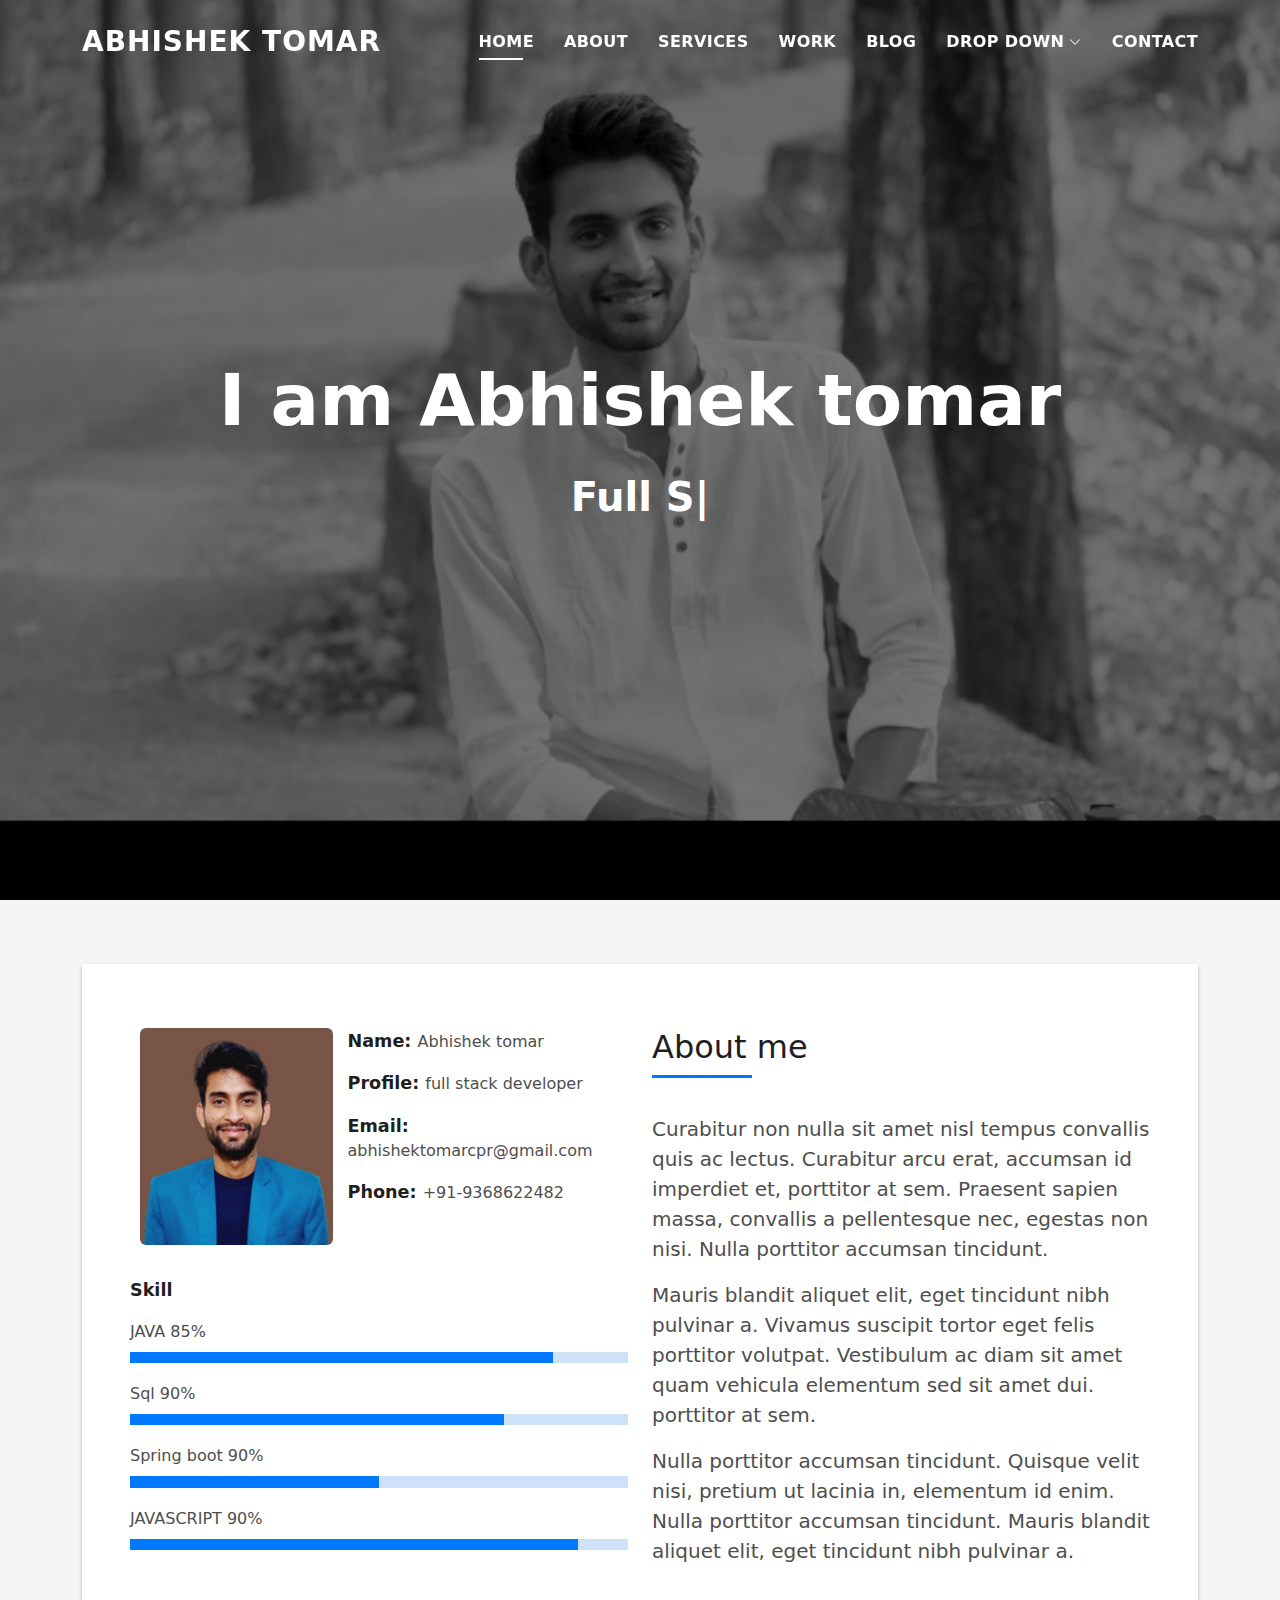
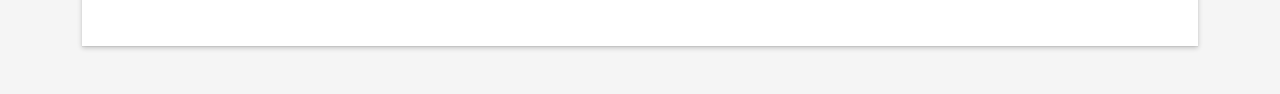
<file: Abhishek_Portfolio/index.html>
<!DOCTYPE html>
<html lang="en">
  <head>
    <meta charset="utf-8" />
    <meta content="width=device-width, initial-scale=1.0" name="viewport" />

    <title>Abhishek tomar</title>
    <meta content="" name="description" />
    <meta content="" name="keywords" />

    <!-- Favicons -->
    <link href="assets/img/favico.png" rel="icon" />
    <link href="assets/img/apple-touch-icon.png" rel="apple-touch-icon" />

    <!-- Vendor CSS Files -->
    <link
      href="assets/vendor/bootstrap/css/bootstrap.min.css"
      rel="stylesheet"
    />
    <link
      href="assets/vendor/bootstrap-icons/bootstrap-icons.css"
      rel="stylesheet"
    />
    <link
      href="assets/vendor/glightbox/css/glightbox.min.css"
      rel="stylesheet"
    />
    <link href="assets/vendor/swiper/swiper-bundle.min.css" rel="stylesheet" />

    <!-- Template Main CSS File -->
    <link href="assets/css/style.css" rel="stylesheet" />

    <!-- =======================================================
  * Template Name: DevFolio - v4.8.1
  * Template URL: https://bootstrapmade.com/devfolio-bootstrap-portfolio-html-template/
  * Author: BootstrapMade.com
  * License: https://bootstrapmade.com/license/
  ======================================================== -->
  </head>

  <body>
    <!-- ======= Header ======= -->
    <header id="header" class="fixed-top">
      <div class="container d-flex align-items-center justify-content-between">
        <h1 class="logo"><a href="index.html">ABHISHEK TOMAR</a></h1>
        <!-- Uncomment below if you prefer to use an image logo -->
        <!-- <a href="index.html" class="logo"><img src="assets/img/logo.png" alt="" class="img-fluid"></a>-->

        <nav id="navbar" class="navbar">
          <ul>
            <li><a class="nav-link scrollto active" href="#hero">Home</a></li>
            <li><a class="nav-link scrollto" href="#about">About</a></li>
            <li><a class="nav-link scrollto" href="#services">Services</a></li>
            <li><a class="nav-link scrollto" href="#work">Work</a></li>
            <li><a class="nav-link scrollto" href="#blog">Blog</a></li>
            <li class="dropdown">
              <a href="#"
                ><span>Drop Down</span> <i class="bi bi-chevron-down"></i
              ></a>
              <ul>
                <li><a href="#">Drop Down 1</a></li>
                <li class="dropdown">
                  <a href="#"
                    ><span>Deep Drop Down</span>
                    <i class="bi bi-chevron-right"></i
                  ></a>
                  <ul>
                    <li><a href="#">Deep Drop Down 1</a></li>
                    <li><a href="#">Deep Drop Down 2</a></li>
                    <li><a href="#">Deep Drop Down 3</a></li>
                    <li><a href="#">Deep Drop Down 4</a></li>
                    <li><a href="#">Deep Drop Down 5</a></li>
                  </ul>
                </li>
                <li><a href="#">Drop Down 2</a></li>
                <li><a href="#">Drop Down 3</a></li>
                <li><a href="#">Drop Down 4</a></li>
              </ul>
            </li>
            <li><a class="nav-link scrollto" href="#contact">Contact</a></li>
          </ul>
          <i class="bi bi-list mobile-nav-toggle"></i>
        </nav>
        <!-- .navbar -->
      </div>
    </header>
    <!-- End Header -->

    <!-- ======= Hero Section ======= -->
    <div
      id="hero"
      class="hero route bg-image"
      style="
        background-image: url(assets/img/hero-bg.jpg);
        background-color: black;
      "
    >
      <div class="overlay-itro"></div>
      <div class="hero-content display-table">
        <div class="table-cell">
          <div class="container">
            <!--<p class="display-6 color-d">Hello, world!</p>-->
            <h1 class="hero-title mb-4">I am Abhishek tomar</h1>
            <p class="hero-subtitle">
              <span
                class="typed"
                data-typed-items="Full Stack Developer,JAVA Developer, Frentend "
              ></span>
            </p>
            <!-- <p class="pt-3"><a class="btn btn-primary btn js-scroll px-4" href="#about" role="button">Learn More</a></p> -->
          </div>
        </div>
      </div>
    </div>
    <!-- End Hero Section -->

    <main id="main">
      <!-- ======= About Section ======= -->
      <section id="about" class="about-mf sect-pt4 route">
        <div class="container">
          <div class="row">
            <div class="col-sm-12">
              <div class="box-shadow-full">
                <div class="row">
                  <div class="col-md-6">
                    <div class="row">
                      <div class="col-sm-6 col-md-5">
                        <div class="about-img">
                          <img
                            src="assets/img/Abhishek.jpeg"
                            class="img-fluid rounded b-shadow-a"
                            alt=""
                          />
                        </div>
                      </div>
                      <div class="col-sm-6 col-md-7">
                        <div class="about-info">
                          <p>
                            <span class="title-s">Name: </span>
                            <span>Abhishek tomar</span>
                          </p>
                          <p>
                            <span class="title-s">Profile: </span>
                            <span>full stack developer</span>
                          </p>
                          <p>
                            <span class="title-s">Email: </span>
                            <span>abhishektomarcpr@gmail.com</span>
                          </p>
                          <p>
                            <span class="title-s">Phone: </span>
                            <span>+91-9368622482</span>
                          </p>
                        </div>
                      </div>
                    </div>
                    <div class="skill-mf">
                      <p class="title-s">Skill</p>
                      <span>JAVA</span> <span class="pull-right">85%</span>
                      <div class="progress">
                        <div
                          class="progress-bar"
                          role="progressbar"
                          style="width: 85%"
                          aria-valuenow="85"
                          aria-valuemin="0"
                          aria-valuemax="100"
                        ></div>
                      </div>
                      <span>Sql</span> <span class="pull-right">90%</span>
                      <div class="progress">
                        <div
                          class="progress-bar"
                          role="progressbar"
                          style="width: 75%"
                          aria-valuenow="75"
                          aria-valuemin="0"
                          aria-valuemax="100"
                        ></div>
                      </div>
                      <span>Spring boot</span>
                      <span class="pull-right">90%</span>
                      <div class="progress">
                        <div
                          class="progress-bar"
                          role="progressbar"
                          style="width: 50%"
                          aria-valuenow="50"
                          aria-valuemin="0"
                          aria-valuemax="100"
                        ></div>
                      </div>
                      <span>JAVASCRIPT</span>
                      <span class="pull-right">90%</span>
                      <div class="progress">
                        <div
                          class="progress-bar"
                          role="progressbar"
                          style="width: 90%"
                          aria-valuenow="90"
                          aria-valuemin="0"
                          aria-valuemax="100"
                        ></div>
                      </div>
                    </div>
                  </div>
                  <div class="col-md-6">
                    <div class="about-me pt-4 pt-md-0">
                      <div class="title-box-2">
                        <h5 class="title-left">About me</h5>
                      </div>
                      <p class="lead">
                        Curabitur non nulla sit amet nisl tempus convallis quis
                        ac lectus. Curabitur arcu erat, accumsan id imperdiet
                        et, porttitor at sem. Praesent sapien massa, convallis a
                        pellentesque nec, egestas non nisi. Nulla porttitor
                        accumsan tincidunt.
                      </p>
                      <p class="lead">
                        Mauris blandit aliquet elit, eget tincidunt nibh
                        pulvinar a. Vivamus suscipit tortor eget felis porttitor
                        volutpat. Vestibulum ac diam sit amet quam vehicula
                        elementum sed sit amet dui. porttitor at sem.
                      </p>
                      <p class="lead">
                        Nulla porttitor accumsan tincidunt. Quisque velit nisi,
                        pretium ut lacinia in, elementum id enim. Nulla
                        porttitor accumsan tincidunt. Mauris blandit aliquet
                        elit, eget tincidunt nibh pulvinar a.
                      </p>
                    </div>
                  </div>
                </div>
              </div>
            </div>
          </div>
        </div>
      </section>
      <!-- End About Section -->
      <!-- 
      ======= Services Section =======
      <section id="services" class="services-mf pt-5 route">
        <div class="container">
          <div class="row">
            <div class="col-sm-12">
              <div class="title-box text-center">
                <h3 class="title-a">Services</h3>
                <p class="subtitle-a">
                  Lorem ipsum, dolor sit amet consectetur adipisicing elit.
                </p>
                <div class="line-mf"></div>
              </div>
            </div>
          </div>
          <div class="row">
            <div class="col-md-4">
              <div class="service-box">
                <div class="service-ico">
                  <span class="ico-circle"
                    ><i class="bi bi-briefcase"></i
                  ></span>
                </div>
                <div class="service-content">
                  <h2 class="s-title">Web Design</h2>
                  <p class="s-description text-center">
                    Lorem ipsum dolor sit amet consectetur adipisicing elit.
                    Magni adipisci eaque autem fugiat! Quia, provident vitae!
                    Magni tempora perferendis eum non provident.
                  </p>
                </div>
              </div>
            </div>
            <div class="col-md-4">
              <div class="service-box">
                <div class="service-ico">
                  <span class="ico-circle"
                    ><i class="bi bi-card-checklist"></i
                  ></span>
                </div>
                <div class="service-content">
                  <h2 class="s-title">Web Development</h2>
                  <p class="s-description text-center">
                    Lorem ipsum dolor sit amet consectetur adipisicing elit.
                    Magni adipisci eaque autem fugiat! Quia, provident vitae!
                    Magni tempora perferendis eum non provident.
                  </p>
                </div>
              </div>
            </div>
            <div class="col-md-4">
              <div class="service-box">
                <div class="service-ico">
                  <span class="ico-circle"
                    ><i class="bi bi-bar-chart"></i
                  ></span>
                </div>
                <div class="service-content">
                  <h2 class="s-title">Photography</h2>
                  <p class="s-description text-center">
                    Lorem ipsum dolor sit amet consectetur adipisicing elit.
                    Magni adipisci eaque autem fugiat! Quia, provident vitae!
                    Magni tempora perferendis eum non provident.
                  </p>
                </div>
              </div>
            </div>
            <div class="col-md-4">
              <div class="service-box">
                <div class="service-ico">
                  <span class="ico-circle"
                    ><i class="bi bi-binoculars"></i
                  ></span>
                </div>
                <div class="service-content">
                  <h2 class="s-title">Responsive Design</h2>
                  <p class="s-description text-center">
                    Lorem ipsum dolor sit amet consectetur adipisicing elit.
                    Magni adipisci eaque autem fugiat! Quia, provident vitae!
                    Magni tempora perferendis eum non provident.
                  </p>
                </div>
              </div>
            </div>
            <div class="col-md-4">
              <div class="service-box">
                <div class="service-ico">
                  <span class="ico-circle"
                    ><i class="bi bi-brightness-high"></i
                  ></span>
                </div>
                <div class="service-content">
                  <h2 class="s-title">Graphic Design</h2>
                  <p class="s-description text-center">
                    Lorem ipsum dolor sit amet consectetur adipisicing elit.
                    Magni adipisci eaque autem fugiat! Quia, provident vitae!
                    Magni tempora perferendis eum non provident.
                  </p>
                </div>
              </div>
            </div>
            <div class="col-md-4">
              <div class="service-box">
                <div class="service-ico">
                  <span class="ico-circle"
                    ><i class="bi bi-calendar4-week"></i
                  ></span>
                </div>
                <div class="service-content">
                  <h2 class="s-title">Marketing Services</h2>
                  <p class="s-description text-center">
                    Lorem ipsum dolor sit amet consectetur adipisicing elit.
                    Magni adipisci eaque autem fugiat! Quia, provident vitae!
                    Magni tempora perferendis eum non provident.
                  </p>
                </div>
              </div>
            </div>
          </div>
        </div>
      </section>
      <!-- End Services Section -->

      <!-- ======= Counter Section ======= -->
      <!-- <div
        class="section-counter paralax-mf bg-image"
        style="background-image: url(assets/img/counters-bg.jpg)"
      >
        <div class="overlay-mf"></div>
        <div class="container position-relative">
          <div class="row">
            <div class="col-sm-3 col-lg-3">
              <div class="counter-box counter-box pt-4 pt-md-0">
                <div class="counter-ico">
                  <span class="ico-circle"><i class="bi bi-check"></i></span>
                </div>
                <div class="counter-num">
                  <p
                    data-purecounter-start="0"
                    data-purecounter-end="450"
                    data-purecounter-duration="1"
                    class="counter purecounter"
                  ></p>
                  <span class="counter-text">WORKS COMPLETED</span>
                </div>
              </div>
            </div>
            <div class="col-sm-3 col-lg-3">
              <div class="counter-box pt-4 pt-md-0">
                <div class="counter-ico">
                  <span class="ico-circle"
                    ><i class="bi bi-journal-richtext"></i
                  ></span>
                </div>
                <div class="counter-num">
                  <p
                    data-purecounter-start="0"
                    data-purecounter-end="25"
                    data-purecounter-duration="1"
                    class="counter purecounter"
                  ></p>
                  <span class="counter-text">YEARS OF EXPERIENCE</span>
                </div>
              </div>
            </div>
            <div class="col-sm-3 col-lg-3">
              <div class="counter-box pt-4 pt-md-0">
                <div class="counter-ico">
                  <span class="ico-circle"><i class="bi bi-people"></i></span>
                </div>
                <div class="counter-num">
                  <p
                    data-purecounter-start="0"
                    data-purecounter-end="550"
                    data-purecounter-duration="1"
                    class="counter purecounter"
                  ></p>
                  <span class="counter-text">TOTAL CLIENTS</span>
                </div>
              </div>
            </div>
            <div class="col-sm-3 col-lg-3">
              <div class="counter-box pt-4 pt-md-0">
                <div class="counter-ico">
                  <span class="ico-circle"><i class="bi bi-award"></i></span>
                </div>
                <div class="counter-num">
                  <p
                    data-purecounter-start="0"
                    data-purecounter-end="48"
                    data-purecounter-duration="1"
                    class="counter purecounter"
                  ></p>
                  <span class="counter-text">AWARD WON</span>
                </div>
              </div>
            </div>
          </div>
        </div>
      </div> -->
      <!-- End Counter Section -->

      <!-- ======= Portfolio Section ======= -->
      <!-- <section id="work" class="portfolio-mf sect-pt4 route">
        <div class="container">
          <div class="row">
            <div class="col-sm-12">
              <div class="title-box text-center">
                <h3 class="title-a">Portfolio</h3>
                <p class="subtitle-a">
                  Lorem ipsum, dolor sit amet consectetur adipisicing elit.
                </p>
                <div class="line-mf"></div>
              </div>
            </div>
          </div>
          <div class="row">
            <div class="col-md-4">
              <div class="work-box">
                <a
                  href="assets/img/work-1.jpg"
                  data-gallery="portfolioGallery"
                  class="portfolio-lightbox"
                >
                  <div class="work-img">
                    <img src="assets/img/work-1.jpg" alt="" class="img-fluid" />
                  </div>
                </a>
                <div class="work-content">
                  <div class="row">
                    <div class="col-sm-8">
                      <h2 class="w-title">Lorem impsum dolor</h2>
                      <div class="w-more">
                        <span class="w-ctegory">Web Design</span> /
                        <span class="w-date">18 Sep. 2018</span>
                      </div>
                    </div>
                    <div class="col-sm-4">
                      <div class="w-like">
                        <a href="portfolio-details.html">
                          <span class="bi bi-plus-circle"></span
                        ></a>
                      </div>
                    </div>
                  </div>
                </div>
              </div>
            </div>
            <div class="col-md-4">
              <div class="work-box">
                <a
                  href="assets/img/work-2.jpg"
                  data-gallery="portfolioGallery"
                  class="portfolio-lightbox"
                >
                  <div class="work-img">
                    <img src="assets/img/work-2.jpg" alt="" class="img-fluid" />
                  </div>
                </a>
                <div class="work-content">
                  <div class="row">
                    <div class="col-sm-8">
                      <h2 class="w-title">Loreda Cuno Nere</h2>
                      <div class="w-more">
                        <span class="w-ctegory">Web Design</span> /
                        <span class="w-date">18 Sep. 2018</span>
                      </div>
                    </div>
                    <div class="col-sm-4">
                      <div class="w-like">
                        <a href="portfolio-details.html">
                          <span class="bi bi-plus-circle"></span
                        ></a>
                      </div>
                    </div>
                  </div>
                </div>
              </div>
            </div>
            <div class="col-md-4">
              <div class="work-box">
                <a
                  href="assets/img/work-3.jpg"
                  data-gallery="portfolioGallery"
                  class="portfolio-lightbox"
                >
                  <div class="work-img">
                    <img src="assets/img/work-3.jpg" alt="" class="img-fluid" />
                  </div>
                </a>
                <div class="work-content">
                  <div class="row">
                    <div class="col-sm-8">
                      <h2 class="w-title">Mavrito Lana Dere</h2>
                      <div class="w-more">
                        <span class="w-ctegory">Web Design</span> /
                        <span class="w-date">18 Sep. 2018</span>
                      </div>
                    </div>
                    <div class="col-sm-4">
                      <div class="w-like">
                        <a href="portfolio-details.html">
                          <span class="bi bi-plus-circle"></span
                        ></a>
                      </div>
                    </div>
                  </div>
                </div>
              </div>
            </div>
            <div class="col-md-4">
              <div class="work-box">
                <a
                  href="assets/img/work-4.jpg"
                  data-gallery="portfolioGallery"
                  class="portfolio-lightbox"
                >
                  <div class="work-img">
                    <img src="assets/img/work-4.jpg" alt="" class="img-fluid" />
                  </div>
                </a>
                <div class="work-content">
                  <div class="row">
                    <div class="col-sm-8">
                      <h2 class="w-title">Bindo Laro Cado</h2>
                      <div class="w-more">
                        <span class="w-ctegory">Web Design</span> /
                        <span class="w-date">18 Sep. 2018</span>
                      </div>
                    </div>
                    <div class="col-sm-4">
                      <div class="w-like">
                        <a href="portfolio-details.html">
                          <span class="bi bi-plus-circle"></span
                        ></a>
                      </div>
                    </div>
                  </div>
                </div>
              </div>
            </div>
            <div class="col-md-4">
              <div class="work-box">
                <a
                  href="assets/img/work-5.jpg"
                  data-gallery="portfolioGallery"
                  class="portfolio-lightbox"
                >
                  <div class="work-img">
                    <img src="assets/img/work-5.jpg" alt="" class="img-fluid" />
                  </div>
                </a>
                <div class="work-content">
                  <div class="row">
                    <div class="col-sm-8">
                      <h2 class="w-title">Studio Lena Mado</h2>
                      <div class="w-more">
                        <span class="w-ctegory">Web Design</span> /
                        <span class="w-date">18 Sep. 2018</span>
                      </div>
                    </div>
                    <div class="col-sm-4">
                      <div class="w-like">
                        <a href="portfolio-details.html">
                          <span class="bi bi-plus-circle"></span
                        ></a>
                      </div>
                    </div>
                  </div>
                </div>
              </div>
            </div>
            <div class="col-md-4">
              <div class="work-box">
                <a
                  href="assets/img/work-6.jpg"
                  data-gallery="portfolioGallery"
                  class="portfolio-lightbox"
                >
                  <div class="work-img">
                    <img src="assets/img/work-6.jpg" alt="" class="img-fluid" />
                  </div>
                </a>
                <div class="work-content">
                  <div class="row">
                    <div class="col-sm-8">
                      <h2 class="w-title">Studio Big Bang</h2>
                      <div class="w-more">
                        <span class="w-ctegory">Web Design</span> /
                        <span class="w-date">18 Sep. 2017</span>
                      </div>
                    </div>
                    <div class="col-sm-4">
                      <div class="w-like">
                        <a href="portfolio-details.html">
                          <span class="bi bi-plus-circle"></span
                        ></a>
                      </div>
                    </div>
                  </div>
                </div>
              </div>
            </div>
          </div>
        </div>
      </section> -->
      <!-- End Portfolio Section -->

      <!-- ======= Testimonials Section ======= -->
      <!-- <div
        class="testimonials paralax-mf bg-image"
        style="background-image: url(assets/img/overlay-bg.jpg)"
      >
        <div class="overlay-mf"></div>
        <div class="container">
          <div class="row">
            <div class="col-md-12">
              <div
                class="testimonials-slider swiper"
                data-aos="fade-up"
                data-aos-delay="100"
              >
                <div class="swiper-wrapper">
                  <div class="swiper-slide">
                    <div class="testimonial-box">
                      <div class="author-test">
                        <img
                          src="assets/img/testimonial-2.jpg"
                          alt=""
                          class="rounded-circle b-shadow-a"
                        />
                        <span class="author">Xavi Alonso</span>
                      </div>
                      <div class="content-test">
                        <p class="description lead">
                          Curabitur arcu erat, accumsan id imperdiet et,
                          porttitor at sem. Lorem ipsum dolor sit amet,
                          consectetur adipiscing elit.
                        </p>
                      </div>
                    </div>
                  </div>
                  <!-- End testimonial item -->

      <!-- <div class="swiper-slide">
                    <div class="testimonial-box">
                      <div class="author-test">
                        <img
                          src="assets/img/testimonial-4.jpg"
                          alt=""
                          class="rounded-circle b-shadow-a"
                        />
                        <span class="author">Marta Socrate</span>
                      </div>
                      <div class="content-test">
                        <p class="description lead">
                          Curabitur arcu erat, accumsan id imperdiet et,
                          porttitor at sem. Lorem ipsum dolor sit amet,
                          consectetur adipiscing elit.
                        </p>
                      </div>
                    </div>
                  </div>  -->
      <!-- End testimonial item -->

      <!-- </div>
                <div class="swiper-pagination"></div>
              </div> -->

      <!-- <div id="testimonial-mf" class="owl-carousel owl-theme">
          
        </div> -->
      <!-- </div>
          </div>
        </div>
      </div> -->
      <!-- End Testimonials Section -->

      <!-- ======= Blog Section ======= -->
      <!-- <section id="blog" class="blog-mf sect-pt4 route">
        <div class="container">
          <div class="row">
            <div class="col-sm-12">
              <div class="title-box text-center">
                <h3 class="title-a">Blog</h3>
                <p class="subtitle-a">
                  Lorem ipsum, dolor sit amet consectetur adipisicing elit.
                </p>
                <div class="line-mf"></div>
              </div>
            </div>
          </div>
          <div class="row">
            <div class="col-md-4">
              <div class="card card-blog">
                <div class="card-img">
                  <a href="blog-single.html"
                    ><img src="assets/img/post-1.jpg" alt="" class="img-fluid"
                  /></a>
                </div>
                <div class="card-body">
                  <div class="card-category-box">
                    <div class="card-category">
                      <h6 class="category">Travel</h6>
                    </div>
                  </div>
                  <h3 class="card-title">
                    <a href="blog-single.html">See more ideas about Travel</a>
                  </h3>
                  <p class="card-description">
                    Proin eget tortor risus. Pellentesque in ipsum id orci porta
                    dapibus. Praesent sapien massa, convallis a pellentesque
                    nec, egestas non nisi.
                  </p>
                </div>
                <div class="card-footer">
                  <div class="post-author">
                    <a href="#">
                      <img
                        src="assets/img/testimonial-2.jpg"
                        alt=""
                        class="avatar rounded-circle"
                      />
                      <span class="author">Morgan Freeman</span>
                    </a>
                  </div>
                  <div class="post-date">
                    <span class="bi bi-clock"></span> 10 min
                  </div>
                </div>
              </div>
            </div>
            <div class="col-md-4">
              <div class="card card-blog">
                <div class="card-img">
                  <a href="blog-single.html"
                    ><img src="assets/img/post-2.jpg" alt="" class="img-fluid"
                  /></a>
                </div>
                <div class="card-body">
                  <div class="card-category-box">
                    <div class="card-category">
                      <h6 class="category">Web Design</h6>
                    </div>
                  </div>
                  <h3 class="card-title">
                    <a href="blog-single.html">See more ideas about Travel</a>
                  </h3>
                  <p class="card-description">
                    Proin eget tortor risus. Pellentesque in ipsum id orci porta
                    dapibus. Praesent sapien massa, convallis a pellentesque
                    nec, egestas non nisi.
                  </p>
                </div>
                <div class="card-footer">
                  <div class="post-author">
                    <a href="#">
                      <img
                        src="assets/img/testimonial-2.jpg"
                        alt=""
                        class="avatar rounded-circle"
                      />
                      <span class="author">Morgan Freeman</span>
                    </a>
                  </div>
                  <div class="post-date">
                    <span class="bi bi-clock"></span> 10 min
                  </div>
                </div>
              </div>
            </div>
            <div class="col-md-4">
              <div class="card card-blog">
                <div class="card-img">
                  <a href="blog-single.html"
                    ><img src="assets/img/post-3.jpg" alt="" class="img-fluid"
                  /></a>
                </div>
                <div class="card-body">
                  <div class="card-category-box">
                    <div class="card-category">
                      <h6 class="category">Web Design</h6>
                    </div>
                  </div>
                  <h3 class="card-title">
                    <a href="blog-single.html">See more ideas about Travel</a>
                  </h3>
                  <p class="card-description">
                    Proin eget tortor risus. Pellentesque in ipsum id orci porta
                    dapibus. Praesent sapien massa, convallis a pellentesque
                    nec, egestas non nisi.
                  </p>
                </div>
                <div class="card-footer">
                  <div class="post-author">
                    <a href="#">
                      <img
                        src="assets/img/testimonial-2.jpg"
                        alt=""
                        class="avatar rounded-circle"
                      />
                      <span class="author">Morgan Freeman</span>
                    </a>
                  </div>
                  <div class="post-date">
                    <span class="bi bi-clock"></span> 10 min
                  </div>
                </div>
              </div>
            </div>
          </div>
        </div>
      </section> -->
      <!-- End Blog Section -->

      <!-- ======= Contact Section ======= -->
      <!-- <section
        id="contact"
        class="paralax-mf footer-paralax bg-image sect-mt4 route"
        style="background-image: url(assets/img/overlay-bg.jpg)"
      >
        <div class="overlay-mf"></div>
        <div class="container">
          <div class="row">
            <div class="col-sm-12">
              <div class="contact-mf">
                <div id="contact" class="box-shadow-full">
                  <div class="row">
                    <div class="col-md-6">
                      <div class="title-box-2">
                        <h5 class="title-left">Send Message Us</h5>
                      </div>
                      <div>
                        <form
                          action="forms/contact.php"
                          method="post"
                          role="form"
                          class="php-email-form"
                        >
                          <div class="row">
                            <div class="col-md-12 mb-3">
                              <div class="form-group">
                                <input
                                  type="text"
                                  name="name"
                                  class="form-control"
                                  id="name"
                                  placeholder="Your Name"
                                  required
                                />
                              </div>
                            </div>
                            <div class="col-md-12 mb-3">
                              <div class="form-group">
                                <input
                                  type="email"
                                  class="form-control"
                                  name="email"
                                  id="email"
                                  placeholder="Your Email"
                                  required
                                />
                              </div>
                            </div>
                            <div class="col-md-12 mb-3">
                              <div class="form-group">
                                <input
                                  type="text"
                                  class="form-control"
                                  name="subject"
                                  id="subject"
                                  placeholder="Subject"
                                  required
                                />
                              </div>
                            </div>
                            <div class="col-md-12">
                              <div class="form-group">
                                <textarea
                                  class="form-control"
                                  name="message"
                                  rows="5"
                                  placeholder="Message"
                                  required
                                ></textarea>
                              </div>
                            </div>
                            <div class="col-md-12 text-center my-3">
                              <div class="loading">Loading</div>
                              <div class="error-message"></div>
                              <div class="sent-message">
                                Your message has been sent. Thank you!
                              </div>
                            </div>
                            <div class="col-md-12 text-center">
                              <button
                                type="submit"
                                class="button button-a button-big button-rouded"
                              >
                                Send Message
                              </button>
                            </div>
                          </div>
                        </form>
                      </div>
                    </div>
                    <div class="col-md-6">
                      <div class="title-box-2 pt-4 pt-md-0">
                        <h5 class="title-left">Get in Touch</h5>
                      </div>
                      <div class="more-info">
                        <p class="lead">
                          Lorem ipsum dolor sit amet consectetur adipisicing
                          elit. Facilis dolorum dolorem soluta quidem expedita
                          aperiam aliquid at. Totam magni ipsum suscipit amet?
                          Autem nemo esse laboriosam ratione nobis mollitia
                          inventore?
                        </p>
                        <ul class="list-ico">
                          <li>
                            <span class="bi bi-geo-alt"></span> 329 WASHINGTON
                            ST BOSTON, MA 02108
                          </li>
                          <li>
                            <span class="bi bi-phone"></span> (617) 557-0089
                          </li>
                          <li>
                            <span class="bi bi-envelope"></span>
                            contact@example.com
                          </li>
                        </ul>
                      </div>
                      <div class="socials">
                        <ul>
                          <li>
                            <a href=""
                              ><span class="ico-circle"
                                ><i class="bi bi-facebook"></i></span
                            ></a>
                          </li>
                          <li>
                            <a href=""
                              ><span class="ico-circle"
                                ><i class="bi bi-instagram"></i></span
                            ></a>
                          </li>
                          <li>
                            <a href=""
                              ><span class="ico-circle"
                                ><i class="bi bi-twitter"></i></span
                            ></a>
                          </li>
                          <li>
                            <a href=""
                              ><span class="ico-circle"
                                ><i class="bi bi-linkedin"></i></span
                            ></a>
                          </li>
                        </ul>
                      </div>
                    </div>
                  </div>
                </div>
              </div>
            </div>
          </div>
        </div>
      </section> -->
      <!-- End Contact Section -->
    </main>
    <!-- End #main -->

    <!-- ======= Footer ======= -->
    <!-- <footer>
      <div class="container">
        <div class="row">
          <div class="col-sm-12">
            <div class="copyright-box">
              <p class="copyright">
                &copy; Copyright <strong>DevFolio</strong>. All Rights Reserved
              </p>
              <div class="credits"> -->
    <!--
              All the links in the footer should remain intact.
              You can delete the links only if you purchased the pro version.
              Licensing information: https://bootstrapmade.com/license/
              Purchase the pro version with working PHP/AJAX contact form: https://bootstrapmade.com/buy/?theme=DevFolio
            -->
    <!-- Designed by
                <a href="https://bootstrapmade.com/">BootstrapMade</a>
              </div>
            </div>
          </div>
        </div>
      </div>
    </footer> -->
    <!-- End  Footer -->

    <!-- <div id="preloader"></div>
    <a
      href="#"
      class="back-to-top d-flex align-items-center justify-content-center"
      ><i class="bi bi-arrow-up-short"></i
    ></a> -->

    <!-- Vendor JS Files -->
    <script src="assets/vendor/purecounter/purecounter_vanilla.js"></script>
    <script src="assets/vendor/bootstrap/js/bootstrap.bundle.min.js"></script>
    <script src="assets/vendor/glightbox/js/glightbox.min.js"></script>
    <script src="assets/vendor/swiper/swiper-bundle.min.js"></script>
    <script src="assets/vendor/typed.js/typed.min.js"></script>
    <script src="assets/vendor/php-email-form/validate.js"></script>

    <!-- Template Main JS File -->
    <script src="assets/js/main.js"></script>
  </body>
</html>
</file>
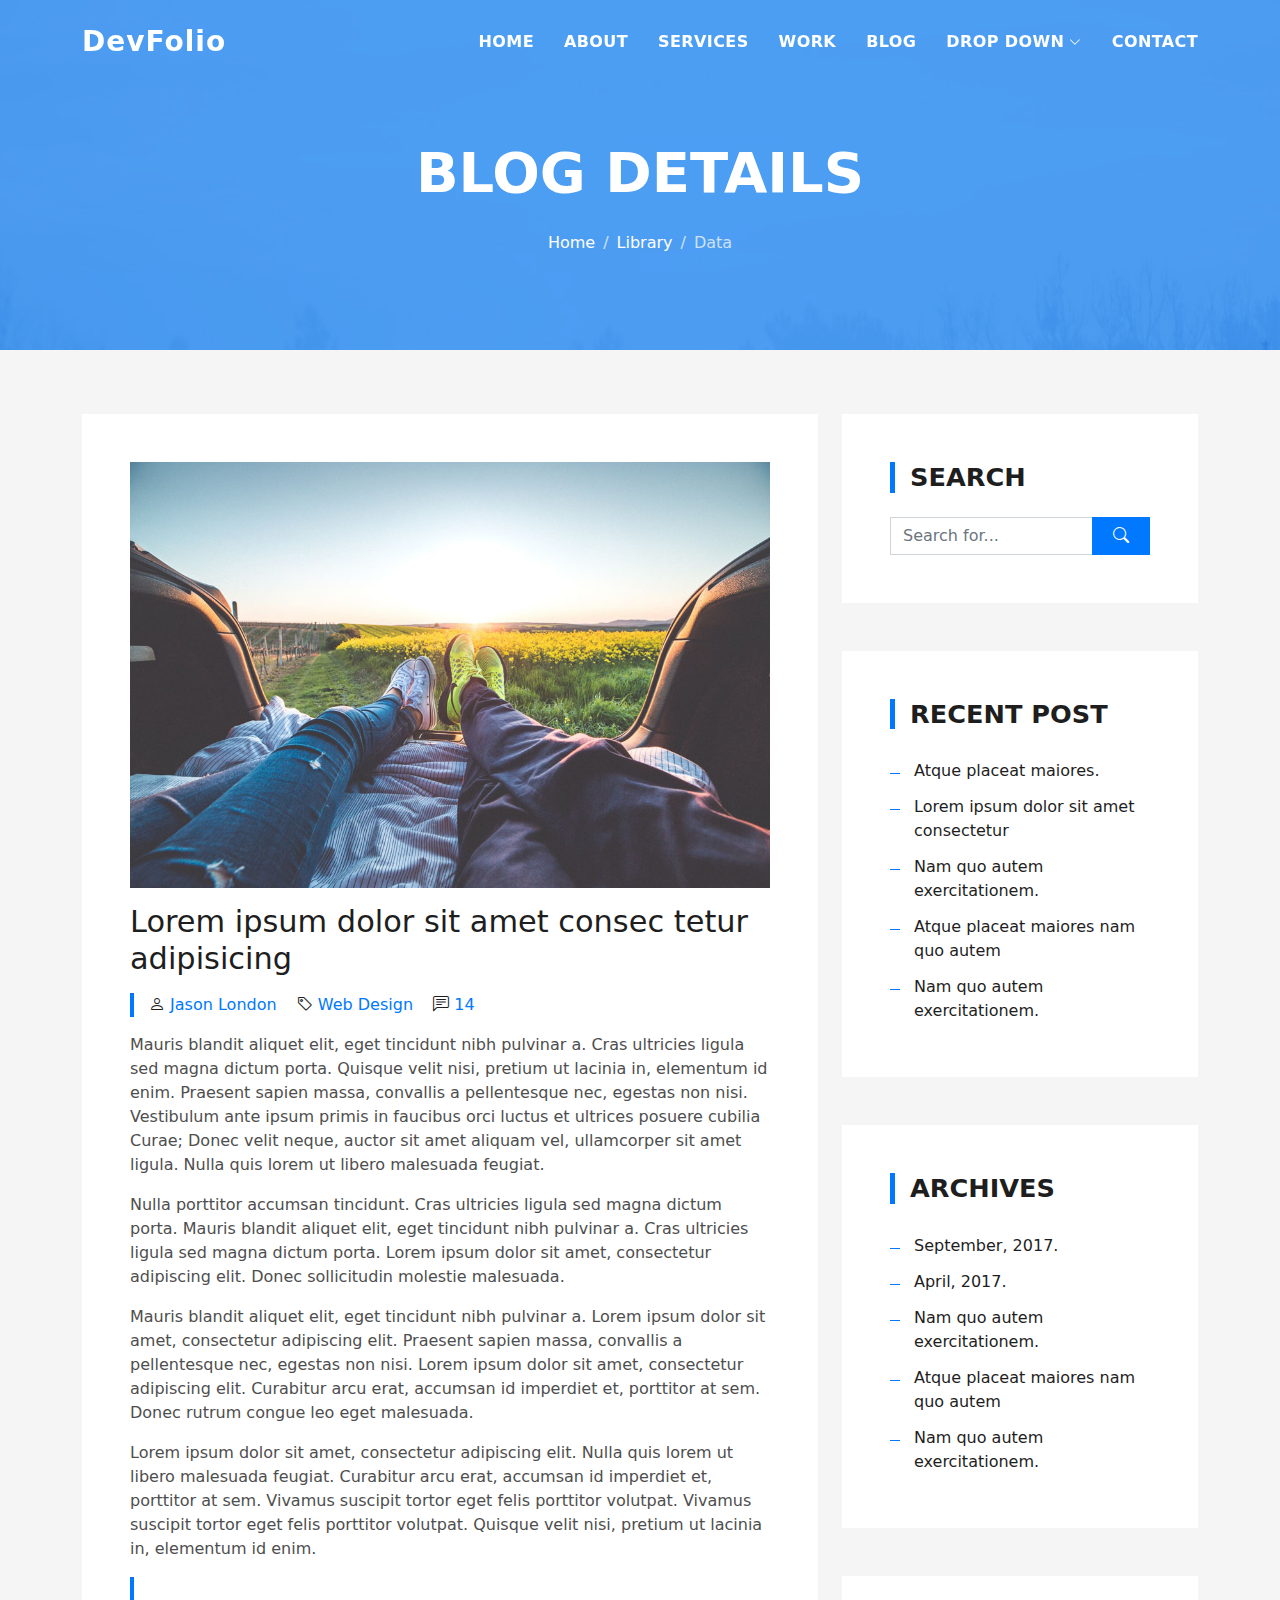
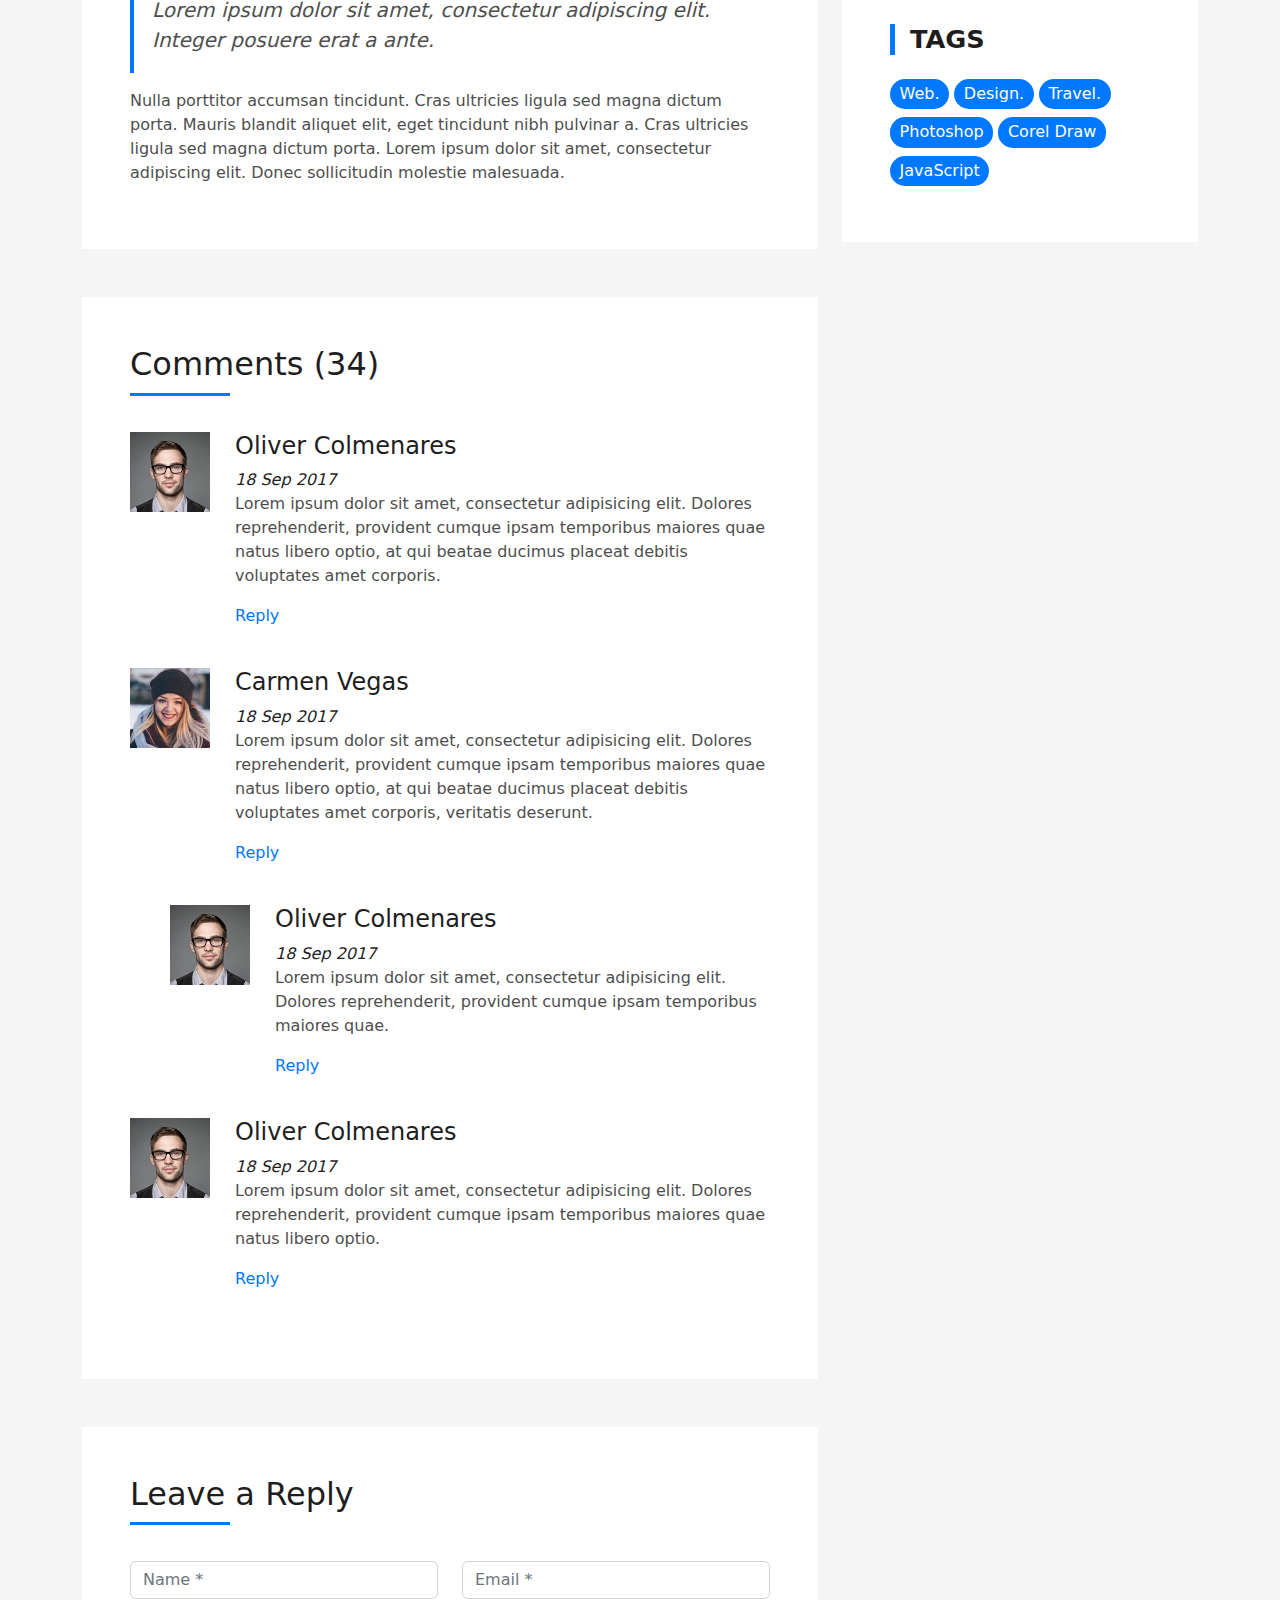
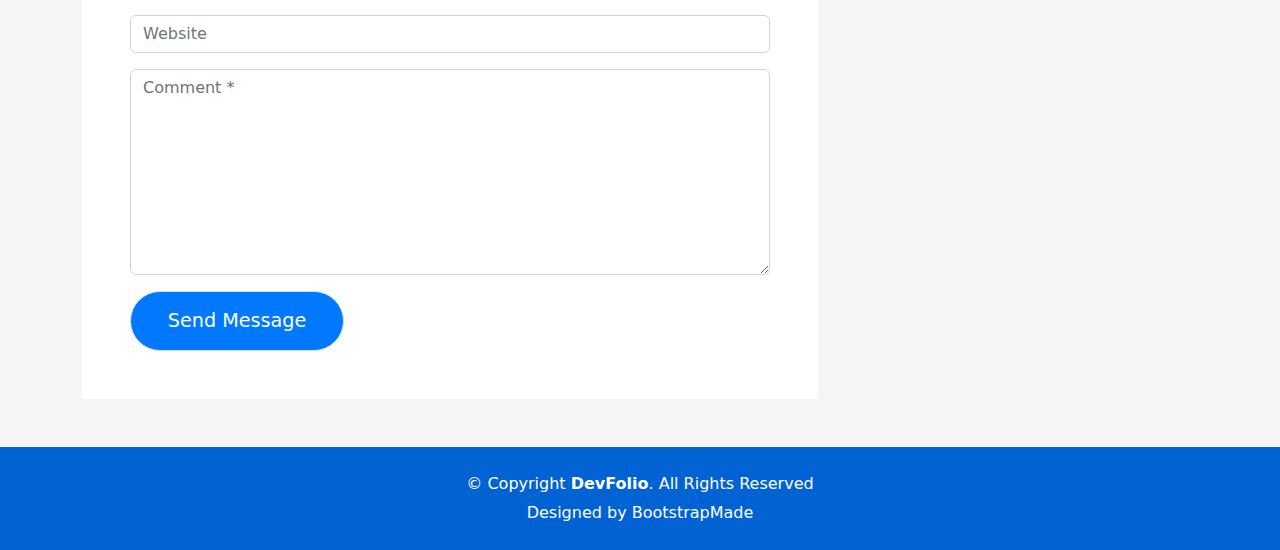
<file: blog-single.html>
<!DOCTYPE html>
<html lang="en">

<head>
  <meta charset="utf-8">
  <meta content="width=device-width, initial-scale=1.0" name="viewport">

  <title>DevFolio Bootstrap Portfolio Template - Blog Single</title>
  <meta content="" name="description">
  <meta content="" name="keywords">

  <!-- Favicons -->
  <link href="assets/img/favicon.png" rel="icon">
  <link href="assets/img/apple-touch-icon.png" rel="apple-touch-icon">

  <!-- Vendor CSS Files -->
  <link href="assets/vendor/bootstrap/css/bootstrap.min.css" rel="stylesheet">
  <link href="assets/vendor/bootstrap-icons/bootstrap-icons.css" rel="stylesheet">
  <link href="assets/vendor/glightbox/css/glightbox.min.css" rel="stylesheet">
  <link href="assets/vendor/swiper/swiper-bundle.min.css" rel="stylesheet">

  <!-- Template Main CSS File -->
  <link href="assets/css/style.css" rel="stylesheet">

  <!-- =======================================================
  * Template Name: DevFolio - v4.8.1
  * Template URL: https://bootstrapmade.com/devfolio-bootstrap-portfolio-html-template/
  * Author: BootstrapMade.com
  * License: https://bootstrapmade.com/license/
  ======================================================== -->
</head>

<body>

  <!-- ======= Header ======= -->
  <header id="header" class="fixed-top">
    <div class="container d-flex align-items-center justify-content-between">

      <h1 class="logo"><a href="index.html">DevFolio</a></h1>
      <!-- Uncomment below if you prefer to use an image logo -->
      <!-- <a href="index.html" class="logo"><img src="assets/img/logo.png" alt="" class="img-fluid"></a>-->

      <nav id="navbar" class="navbar">
        <ul>
          <li><a class="nav-link scrollto " href="#hero">Home</a></li>
          <li><a class="nav-link scrollto" href="#about">About</a></li>
          <li><a class="nav-link scrollto" href="#services">Services</a></li>
          <li><a class="nav-link scrollto " href="#work">Work</a></li>
          <li><a class="nav-link scrollto " href="#blog">Blog</a></li>
          <li class="dropdown"><a href="#"><span>Drop Down</span> <i class="bi bi-chevron-down"></i></a>
            <ul>
              <li><a href="#">Drop Down 1</a></li>
              <li class="dropdown"><a href="#"><span>Deep Drop Down</span> <i class="bi bi-chevron-right"></i></a>
                <ul>
                  <li><a href="#">Deep Drop Down 1</a></li>
                  <li><a href="#">Deep Drop Down 2</a></li>
                  <li><a href="#">Deep Drop Down 3</a></li>
                  <li><a href="#">Deep Drop Down 4</a></li>
                  <li><a href="#">Deep Drop Down 5</a></li>
                </ul>
              </li>
              <li><a href="#">Drop Down 2</a></li>
              <li><a href="#">Drop Down 3</a></li>
              <li><a href="#">Drop Down 4</a></li>
            </ul>
          </li>
          <li><a class="nav-link scrollto" href="#contact">Contact</a></li>
        </ul>
        <i class="bi bi-list mobile-nav-toggle"></i>
      </nav><!-- .navbar -->

    </div>
  </header><!-- End Header -->

  <div class="hero hero-single route bg-image" style="background-image: url(assets/img/overlay-bg.jpg)">
    <div class="overlay-mf"></div>
    <div class="hero-content display-table">
      <div class="table-cell">
        <div class="container">
          <h2 class="hero-title mb-4">Blog Details</h2>
          <ol class="breadcrumb d-flex justify-content-center">
            <li class="breadcrumb-item">
              <a href="#">Home</a>
            </li>
            <li class="breadcrumb-item">
              <a href="#">Library</a>
            </li>
            <li class="breadcrumb-item active">Data</li>
          </ol>
        </div>
      </div>
    </div>
  </div>

  <main id="main">

    <!-- ======= Blog Single Section ======= -->
    <section class="blog-wrapper sect-pt4" id="blog">
      <div class="container">
        <div class="row">
          <div class="col-md-8">
            <div class="post-box">
              <div class="post-thumb">
                <img src="assets/img/post-1.jpg" class="img-fluid" alt="">
              </div>
              <div class="post-meta">
                <h1 class="article-title">Lorem ipsum dolor sit amet consec tetur adipisicing</h1>
                <ul>
                  <li>
                    <span class="bi bi-person"></span>
                    <a href="#">Jason London</a>
                  </li>
                  <li>
                    <span class="bi bi-tag"></span>
                    <a href="#">Web Design</a>
                  </li>
                  <li>
                    <span class="bi bi-chat-left-text"></span>
                    <a href="#">14</a>
                  </li>
                </ul>
              </div>
              <div class="article-content">
                <p>
                  Mauris blandit aliquet elit, eget tincidunt nibh pulvinar a. Cras ultricies ligula sed magna dictum
                  porta. Quisque velit
                  nisi, pretium ut lacinia in, elementum id enim. Praesent sapien massa, convallis a pellentesque
                  nec, egestas non nisi. Vestibulum ante ipsum primis in faucibus orci luctus et ultrices posuere
                  cubilia Curae; Donec velit neque, auctor sit amet aliquam vel, ullamcorper sit amet ligula.
                  Nulla quis lorem ut libero malesuada feugiat.
                </p>
                <p>
                  Nulla porttitor accumsan tincidunt. Cras ultricies ligula sed magna dictum porta. Mauris blandit
                  aliquet elit, eget tincidunt
                  nibh pulvinar a. Cras ultricies ligula sed magna dictum porta. Lorem ipsum dolor sit amet,
                  consectetur adipiscing elit. Donec sollicitudin molestie malesuada.
                </p>
                <p>
                  Mauris blandit aliquet elit, eget tincidunt nibh pulvinar a. Lorem ipsum dolor sit amet, consectetur
                  adipiscing elit. Praesent
                  sapien massa, convallis a pellentesque nec, egestas non nisi. Lorem ipsum dolor sit amet,
                  consectetur adipiscing elit. Curabitur arcu erat, accumsan id imperdiet et, porttitor at
                  sem. Donec rutrum congue leo eget malesuada.
                </p>
                <p>
                  Lorem ipsum dolor sit amet, consectetur adipiscing elit. Nulla quis lorem ut libero malesuada feugiat.
                  Curabitur arcu erat,
                  accumsan id imperdiet et, porttitor at sem. Vivamus suscipit tortor eget felis porttitor
                  volutpat. Vivamus suscipit tortor eget felis porttitor volutpat. Quisque velit nisi, pretium
                  ut lacinia in, elementum id enim.
                </p>
                <blockquote class="blockquote">
                  <p class="mb-0">Lorem ipsum dolor sit amet, consectetur adipiscing elit. Integer posuere erat a ante.</p>
                </blockquote>
                <p>
                  Nulla porttitor accumsan tincidunt. Cras ultricies ligula sed magna dictum porta. Mauris blandit
                  aliquet elit, eget tincidunt
                  nibh pulvinar a. Cras ultricies ligula sed magna dictum porta. Lorem ipsum dolor sit amet,
                  consectetur adipiscing elit. Donec sollicitudin molestie malesuada.
                </p>
              </div>
            </div>
            <div class="box-comments">
              <div class="title-box-2">
                <h4 class="title-comments title-left">Comments (34)</h4>
              </div>
              <ul class="list-comments">
                <li>
                  <div class="comment-avatar">
                    <img src="assets/img/testimonial-2.jpg" alt="">
                  </div>
                  <div class="comment-details">
                    <h4 class="comment-author">Oliver Colmenares</h4>
                    <span>18 Sep 2017</span>
                    <p>
                      Lorem ipsum dolor sit amet, consectetur adipisicing elit. Dolores reprehenderit, provident cumque
                      ipsam temporibus maiores
                      quae natus libero optio, at qui beatae ducimus placeat debitis voluptates amet corporis.
                    </p>
                    <a href="3">Reply</a>
                  </div>
                </li>
                <li>
                  <div class="comment-avatar">
                    <img src="assets/img/testimonial-4.jpg" alt="">
                  </div>
                  <div class="comment-details">
                    <h4 class="comment-author">Carmen Vegas</h4>
                    <span>18 Sep 2017</span>
                    <p>
                      Lorem ipsum dolor sit amet, consectetur adipisicing elit. Dolores reprehenderit, provident cumque
                      ipsam temporibus maiores
                      quae natus libero optio, at qui beatae ducimus placeat debitis voluptates amet corporis,
                      veritatis deserunt.
                    </p>
                    <a href="3">Reply</a>
                  </div>
                </li>
                <li class="comment-children">
                  <div class="comment-avatar">
                    <img src="assets/img/testimonial-2.jpg" alt="">
                  </div>
                  <div class="comment-details">
                    <h4 class="comment-author">Oliver Colmenares</h4>
                    <span>18 Sep 2017</span>
                    <p>
                      Lorem ipsum dolor sit amet, consectetur adipisicing elit. Dolores reprehenderit, provident cumque
                      ipsam temporibus maiores
                      quae.
                    </p>
                    <a href="3">Reply</a>
                  </div>
                </li>
                <li>
                  <div class="comment-avatar">
                    <img src="assets/img/testimonial-2.jpg" alt="">
                  </div>
                  <div class="comment-details">
                    <h4 class="comment-author">Oliver Colmenares</h4>
                    <span>18 Sep 2017</span>
                    <p>
                      Lorem ipsum dolor sit amet, consectetur adipisicing elit. Dolores reprehenderit, provident cumque
                      ipsam temporibus maiores
                      quae natus libero optio.
                    </p>
                    <a href="3">Reply</a>
                  </div>
                </li>
              </ul>
            </div>
            <div class="form-comments">
              <div class="title-box-2">
                <h3 class="title-left">
                  Leave a Reply
                </h3>
              </div>
              <form class="form-mf">
                <div class="row">
                  <div class="col-md-6 mb-3">
                    <div class="form-group">
                      <input type="text" class="form-control input-mf" id="inputName" placeholder="Name *" required>
                    </div>
                  </div>
                  <div class="col-md-6 mb-3">
                    <div class="form-group">
                      <input type="email" class="form-control input-mf" id="inputEmail1" placeholder="Email *" required>
                    </div>
                  </div>
                  <div class="col-md-12 mb-3">
                    <div class="form-group">
                      <input type="url" class="form-control input-mf" id="inputUrl" placeholder="Website">
                    </div>
                  </div>
                  <div class="col-md-12 mb-3">
                    <div class="form-group">
                      <textarea id="textMessage" class="form-control input-mf" placeholder="Comment *" name="message" cols="45" rows="8" required></textarea>
                    </div>
                  </div>
                  <div class="col-md-12">
                    <button type="submit" class="button button-a button-big button-rouded">Send Message</button>
                  </div>
                </div>
              </form>
            </div>
          </div>
          <div class="col-md-4">
            <div class="widget-sidebar sidebar-search">
              <h5 class="sidebar-title">Search</h5>
              <div class="sidebar-content">
                <form>
                  <div class="input-group">
                    <input type="text" class="form-control" placeholder="Search for..." aria-label="Search for...">
                    <span class="input-group-btn">
                      <button class="btn btn-secondary btn-search" type="button">
                        <span class="bi bi-search"></span>
                      </button>
                    </span>
                  </div>
                </form>
              </div>
            </div>
            <div class="widget-sidebar">
              <h5 class="sidebar-title">Recent Post</h5>
              <div class="sidebar-content">
                <ul class="list-sidebar">
                  <li>
                    <a href="#">Atque placeat maiores.</a>
                  </li>
                  <li>
                    <a href="#">Lorem ipsum dolor sit amet consectetur</a>
                  </li>
                  <li>
                    <a href="#">Nam quo autem exercitationem.</a>
                  </li>
                  <li>
                    <a href="#">Atque placeat maiores nam quo autem</a>
                  </li>
                  <li>
                    <a href="#">Nam quo autem exercitationem.</a>
                  </li>
                </ul>
              </div>
            </div>
            <div class="widget-sidebar">
              <h5 class="sidebar-title">Archives</h5>
              <div class="sidebar-content">
                <ul class="list-sidebar">
                  <li>
                    <a href="#">September, 2017.</a>
                  </li>
                  <li>
                    <a href="#">April, 2017.</a>
                  </li>
                  <li>
                    <a href="#">Nam quo autem exercitationem.</a>
                  </li>
                  <li>
                    <a href="#">Atque placeat maiores nam quo autem</a>
                  </li>
                  <li>
                    <a href="#">Nam quo autem exercitationem.</a>
                  </li>
                </ul>
              </div>
            </div>
            <div class="widget-sidebar widget-tags">
              <h5 class="sidebar-title">Tags</h5>
              <div class="sidebar-content">
                <ul>
                  <li>
                    <a href="#">Web.</a>
                  </li>
                  <li>
                    <a href="#">Design.</a>
                  </li>
                  <li>
                    <a href="#">Travel.</a>
                  </li>
                  <li>
                    <a href="#">Photoshop</a>
                  </li>
                  <li>
                    <a href="#">Corel Draw</a>
                  </li>
                  <li>
                    <a href="#">JavaScript</a>
                  </li>
                </ul>
              </div>
            </div>
          </div>
        </div>
      </div>
    </section><!-- End Blog Single Section -->

  </main><!-- End #main -->

  <!-- ======= Footer ======= -->
  <footer>
    <div class="container">
      <div class="row">
        <div class="col-sm-12">
          <div class="copyright-box">
            <p class="copyright">&copy; Copyright <strong>DevFolio</strong>. All Rights Reserved</p>
            <div class="credits">
              <!--
              All the links in the footer should remain intact.
              You can delete the links only if you purchased the pro version.
              Licensing information: https://bootstrapmade.com/license/
              Purchase the pro version with working PHP/AJAX contact form: https://bootstrapmade.com/buy/?theme=DevFolio
            -->
              Designed by <a href="https://bootstrapmade.com/">BootstrapMade</a>
            </div>
          </div>
        </div>
      </div>
    </div>
  </footer><!-- End  Footer -->

  <div id="preloader"></div>
  <a href="#" class="back-to-top d-flex align-items-center justify-content-center"><i class="bi bi-arrow-up-short"></i></a>

  <!-- Vendor JS Files -->
  <script src="assets/vendor/purecounter/purecounter_vanilla.js"></script>
  <script src="assets/vendor/bootstrap/js/bootstrap.bundle.min.js"></script>
  <script src="assets/vendor/glightbox/js/glightbox.min.js"></script>
  <script src="assets/vendor/swiper/swiper-bundle.min.js"></script>
  <script src="assets/vendor/typed.js/typed.min.js"></script>
  <script src="assets/vendor/php-email-form/validate.js"></script>

  <!-- Template Main JS File -->
  <script src="assets/js/main.js"></script>

</body>

</html>
</file>
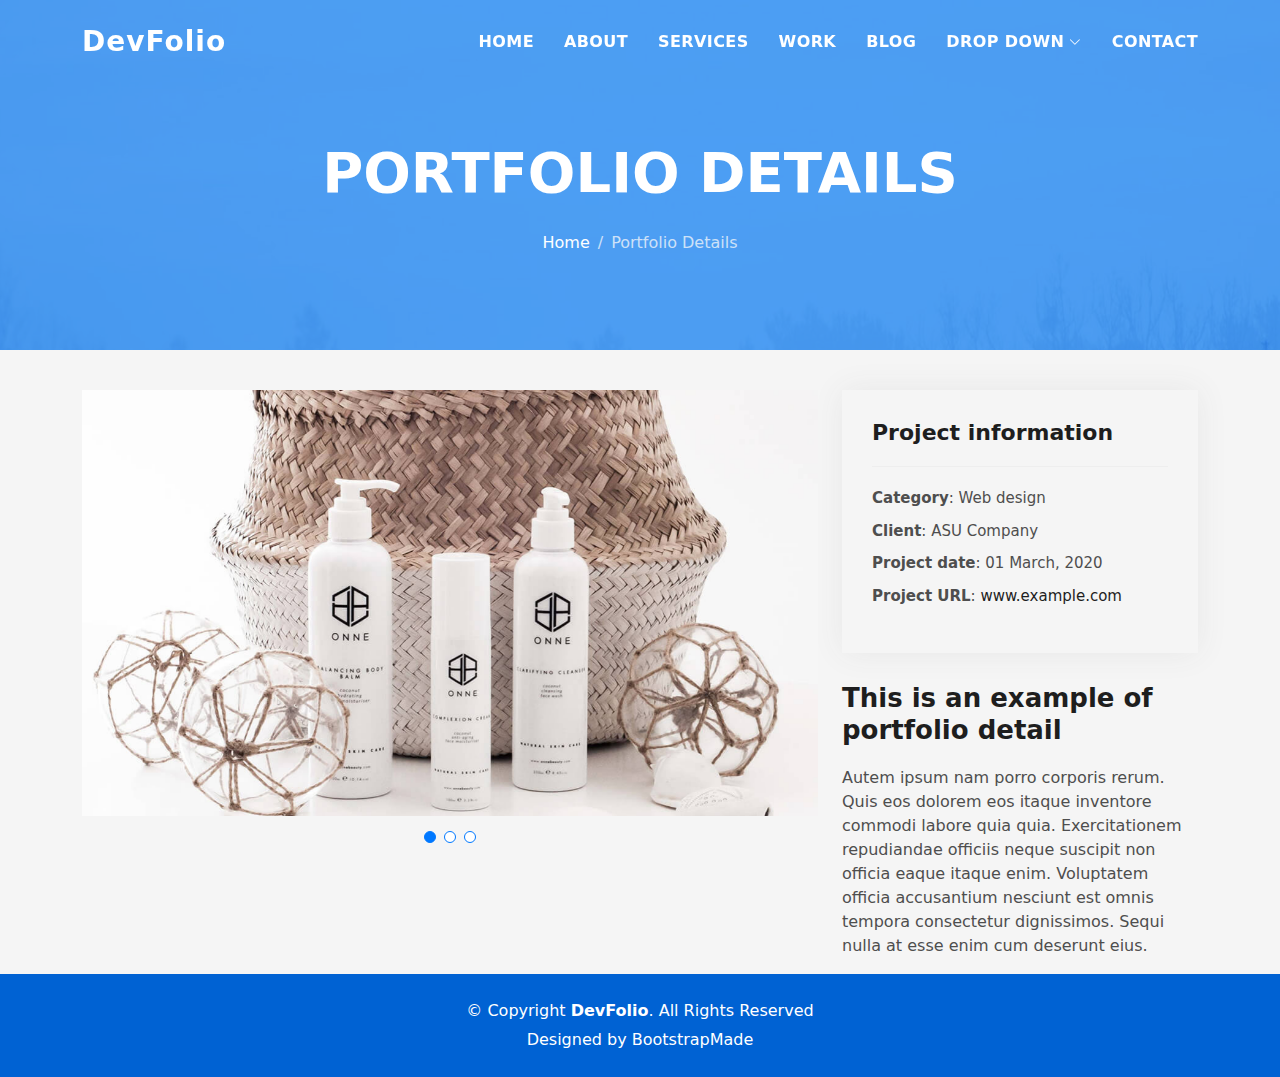
<file: portfolio-details.html>
<!DOCTYPE html>
<html lang="en">

<head>
  <meta charset="utf-8">
  <meta content="width=device-width, initial-scale=1.0" name="viewport">

  <title>DevFolio Bootstrap Portfolio Template - Portfolio Details</title>
  <meta content="" name="description">
  <meta content="" name="keywords">

  <!-- Favicons -->
  <link href="assets/img/favicon.png" rel="icon">
  <link href="assets/img/apple-touch-icon.png" rel="apple-touch-icon">

  <!-- Vendor CSS Files -->
  <link href="assets/vendor/bootstrap/css/bootstrap.min.css" rel="stylesheet">
  <link href="assets/vendor/bootstrap-icons/bootstrap-icons.css" rel="stylesheet">
  <link href="assets/vendor/glightbox/css/glightbox.min.css" rel="stylesheet">
  <link href="assets/vendor/swiper/swiper-bundle.min.css" rel="stylesheet">

  <!-- Template Main CSS File -->
  <link href="assets/css/style.css" rel="stylesheet">

  <!-- =======================================================
  * Template Name: DevFolio - v4.8.1
  * Template URL: https://bootstrapmade.com/devfolio-bootstrap-portfolio-html-template/
  * Author: BootstrapMade.com
  * License: https://bootstrapmade.com/license/
  ======================================================== -->
</head>

<body>

  <!-- ======= Header ======= -->
  <header id="header" class="fixed-top">
    <div class="container d-flex align-items-center justify-content-between">

      <h1 class="logo"><a href="index.html">DevFolio</a></h1>
      <!-- Uncomment below if you prefer to use an image logo -->
      <!-- <a href="index.html" class="logo"><img src="assets/img/logo.png" alt="" class="img-fluid"></a>-->

      <nav id="navbar" class="navbar">
        <ul>
          <li><a class="nav-link scrollto " href="#hero">Home</a></li>
          <li><a class="nav-link scrollto" href="#about">About</a></li>
          <li><a class="nav-link scrollto" href="#services">Services</a></li>
          <li><a class="nav-link scrollto " href="#work">Work</a></li>
          <li><a class="nav-link scrollto " href="#blog">Blog</a></li>
          <li class="dropdown"><a href="#"><span>Drop Down</span> <i class="bi bi-chevron-down"></i></a>
            <ul>
              <li><a href="#">Drop Down 1</a></li>
              <li class="dropdown"><a href="#"><span>Deep Drop Down</span> <i class="bi bi-chevron-right"></i></a>
                <ul>
                  <li><a href="#">Deep Drop Down 1</a></li>
                  <li><a href="#">Deep Drop Down 2</a></li>
                  <li><a href="#">Deep Drop Down 3</a></li>
                  <li><a href="#">Deep Drop Down 4</a></li>
                  <li><a href="#">Deep Drop Down 5</a></li>
                </ul>
              </li>
              <li><a href="#">Drop Down 2</a></li>
              <li><a href="#">Drop Down 3</a></li>
              <li><a href="#">Drop Down 4</a></li>
            </ul>
          </li>
          <li><a class="nav-link scrollto" href="#contact">Contact</a></li>
        </ul>
        <i class="bi bi-list mobile-nav-toggle"></i>
      </nav><!-- .navbar -->

    </div>
  </header><!-- End Header -->

  <div class="hero hero-single route bg-image" style="background-image: url(assets/img/overlay-bg.jpg)">
    <div class="overlay-mf"></div>
    <div class="hero-content display-table">
      <div class="table-cell">
        <div class="container">
          <h2 class="hero-title mb-4">Portfolio Details</h2>
          <ol class="breadcrumb d-flex justify-content-center">
            <li class="breadcrumb-item">
              <a href="#">Home</a>
            </li>
            <li class="breadcrumb-item active">Portfolio Details</li>
          </ol>
        </div>
      </div>
    </div>
  </div>

  <main id="main">

    <!-- ======= Portfolio Details Section ======= -->
    <section id="portfolio-details" class="portfolio-details">
      <div class="container">

        <div class="row gy-4">

          <div class="col-lg-8">
            <div class="portfolio-details-slider swiper">
              <div class="swiper-wrapper align-items-center">

                <div class="swiper-slide">
                  <img src="assets/img/portfolio-details-1.jpg" alt="">
                </div>

                <div class="swiper-slide">
                  <img src="assets/img/portfolio-details-2.jpg" alt="">
                </div>

                <div class="swiper-slide">
                  <img src="assets/img/portfolio-details-3.jpg" alt="">
                </div>

              </div>
              <div class="swiper-pagination"></div>
            </div>
          </div>

          <div class="col-lg-4">
            <div class="portfolio-info">
              <h3>Project information</h3>
              <ul>
                <li><strong>Category</strong>: Web design</li>
                <li><strong>Client</strong>: ASU Company</li>
                <li><strong>Project date</strong>: 01 March, 2020</li>
                <li><strong>Project URL</strong>: <a href="#">www.example.com</a></li>
              </ul>
            </div>
            <div class="portfolio-description">
              <h2>This is an example of portfolio detail</h2>
              <p>
                Autem ipsum nam porro corporis rerum. Quis eos dolorem eos itaque inventore commodi labore quia quia. Exercitationem repudiandae officiis neque suscipit non officia eaque itaque enim. Voluptatem officia accusantium nesciunt est omnis tempora consectetur dignissimos. Sequi nulla at esse enim cum deserunt eius.
              </p>
            </div>
          </div>

        </div>

      </div>
    </section><!-- End Portfolio Details Section -->

  </main><!-- End #main -->

  <!-- ======= Footer ======= -->
  <footer>
    <div class="container">
      <div class="row">
        <div class="col-sm-12">
          <div class="copyright-box">
            <p class="copyright">&copy; Copyright <strong>DevFolio</strong>. All Rights Reserved</p>
            <div class="credits">
              <!--
              All the links in the footer should remain intact.
              You can delete the links only if you purchased the pro version.
              Licensing information: https://bootstrapmade.com/license/
              Purchase the pro version with working PHP/AJAX contact form: https://bootstrapmade.com/buy/?theme=DevFolio
            -->
              Designed by <a href="https://bootstrapmade.com/">BootstrapMade</a>
            </div>
          </div>
        </div>
      </div>
    </div>
  </footer><!-- End  Footer -->

  <div id="preloader"></div>
  <a href="#" class="back-to-top d-flex align-items-center justify-content-center"><i class="bi bi-arrow-up-short"></i></a>

  <!-- Vendor JS Files -->
  <script src="assets/vendor/purecounter/purecounter_vanilla.js"></script>
  <script src="assets/vendor/bootstrap/js/bootstrap.bundle.min.js"></script>
  <script src="assets/vendor/glightbox/js/glightbox.min.js"></script>
  <script src="assets/vendor/swiper/swiper-bundle.min.js"></script>
  <script src="assets/vendor/typed.js/typed.min.js"></script>
  <script src="assets/vendor/php-email-form/validate.js"></script>

  <!-- Template Main JS File -->
  <script src="assets/js/main.js"></script>

</body>

</html>
</file>
<file: Abhishek_Portfolio/assets/css/style.css>
/**
* Template Name: DevFolio - v4.8.1
* Template URL: https://bootstrapmade.com/devfolio-bootstrap-portfolio-html-template/
* Author: BootstrapMade.com
* License: https://bootstrapmade.com/license/
*/

/*--------------------------------------------------------------
# General
--------------------------------------------------------------*/
body {
  background-color: #f5f5f5;
  color: #4e4e4e;
}

h1,
h2,
h3,
h4,
h5,
h6 {
  color: #1e1e1e;
}

a {
  color: #1e1e1e;
  text-decoration: none;
  transition: all 0.5s ease-in-out;
}

a:hover {
  color: #0078ff;
  text-decoration: none;
  transition: all 0.5s ease-in-out;
}

.p-r {
  position: relative;
}

.color-a {
  text-decoration: none;
  color: #0078ff;
}

.color-d {
  color: #f5f5f5;
}

.color-text-a {
  text-decoration: none;
  color: #4e4e4e;
}

.box-shadow,
.card-blog,
.work-box,
.service-box,
.paralax-mf {
  box-shadow: 0 13px 8px -10px rgba(0, 0, 0, 0.1);
}

.box-shadow-a,
.button:hover {
  text-decoration: none;
  box-shadow: 0 0 0 4px #cde1f8;
}

.display-5 {
  font-size: 2.5rem;
  font-weight: 300;
  line-height: 1.1;
}

.display-6 {
  font-size: 2rem;
  font-weight: 300;
  line-height: 1.1;
}

.avatar {
  width: 32px;
  height: 32px;
  margin-right: 4px;
  overflow: hidden;
}

.bg-image {
  background-repeat: no-repeat;
  background-attachment: fixed;
  background-size: cover;
  background-position: center center;
}

@media (max-width: 1024px) {
  .bg-image {
    background-attachment: scroll;
  }
}

.overlay-mf {
  background-color: #0078ff;
}

.overlay-mf {
  position: absolute;
  top: 0;
  left: 0px;
  padding: 0;
  height: 100%;
  width: 100%;
  opacity: 0.7;
}

.paralax-mf {
  position: relative;
  padding: 8rem 0;
}

.display-table {
  width: 100%;
  height: 100%;
  display: table;
}

.table-cell {
  display: table-cell;
  vertical-align: middle;
}

/*--/ Sections /--*/
.sect-4 {
  padding: 4rem 0;
}

.sect-pt4 {
  padding-top: 4rem;
}

.sect-mt4 {
  margin-top: 4rem;
}

/*--/ Title s /--*/
.title-s {
  font-weight: 600;
  color: #1e1e1e;
  font-size: 1.1rem;
}

/*--/ Title A /--*/
.title-box {
  margin-bottom: 4rem;
}

.title-a {
  text-decoration: none;
  font-size: 3rem;
  font-weight: bold;
  text-transform: uppercase;
}

.subtitle-a {
  text-decoration: none;
  color: #4e4e4e;
}

.line-mf {
  width: 40px;
  height: 5px;
  background-color: #0078ff;
  margin: 0 auto;
}

/*--/ Title Left /--*/
.title-box-2 {
  margin-bottom: 3rem;
}

.title-left {
  font-size: 2rem;
  position: relative;
}

.title-left:before {
  content: "";
  position: absolute;
  height: 3px;
  background-color: #0078ff;
  width: 100px;
  bottom: -12px;
}

/*------/ Box /------*/
.box-pl2 {
  padding-left: 2rem;
}

.box-shadow-full {
  padding: 3rem 1.25rem;
  position: relative;
  background-color: #fff;
  margin-bottom: 3rem;
  z-index: 2;
  box-shadow: 0 1px 1px 0 rgba(0, 0, 0, 0.06), 0 2px 5px 0 rgba(0, 0, 0, 0.2);
}

@media (min-width: 768px) {
  .box-shadow-full {
    padding: 3rem;
  }
}

/*------/ Socials /------*/
.socials {
  padding: 1.5rem 0;
}

.socials ul li {
  display: inline-block;
}

.socials .ico-circle {
  height: 40px;
  width: 40px;
  font-size: 1.2rem;
  border-radius: 50%;
  line-height: 1.6;
  margin: 0 15px 0 0;
  box-shadow: 0 0 0 3px #0078ff;
  transition: all 500ms ease;
}

.socials .ico-circle:hover {
  background-color: #0078ff;
  color: #fff;
  box-shadow: 0 0 0 3px #cde1f8;
  transition: all 500ms ease;
}

/*------/ Ul resect /------*/
.ul-resect,
.widget-tags ul,
.widget-sidebar .list-sidebar,
.box-comments .list-comments,
.blog-wrapper .post-meta ul,
.list-ico,
.socials ul {
  list-style: none;
  padding-left: 0;
  margin-bottom: 0;
}

.list-ico {
  line-height: 2;
}

.list-ico span {
  color: #0078ff;
  margin-right: 10px;
}

/*------/ Ico Circle /------*/
.ico-circle {
  height: 100px;
  width: 100px;
  font-size: 2rem;
  border-radius: 50%;
  line-height: 1.55;
  margin: 0 auto;
  text-align: center;
  box-shadow: 0 0 0 10px #0078ff;
  display: block;
}

/*------/ Owl Carousel /------*/
.owl-theme .owl-dots {
  text-align: center;
  margin-top: 18px;
}

.owl-theme .owl-dots .owl-dot {
  display: inline-block;
}

.owl-theme .owl-dots .owl-dot span {
  width: 18px;
  height: 7px;
  margin: 5px 5px;
  background: #cde1f8;
  border: 0px solid #cde1f8;
  display: block;
  transition: all 0.6s ease-in-out;
  cursor: pointer;
}

.owl-theme .owl-dots .owl-dot:hover span {
  background-color: #cde1f8;
}

.owl-theme .owl-dots .owl-dot.active span {
  background-color: #1B1B1B;
  width: 25px;
}

/*--/ Scrolltop s /--*/
.scrolltop-mf {
  position: relative;
  display: none;
}

.scrolltop-mf span {
  z-index: 999;
  position: fixed;
  width: 42px;
  height: 42px;
  background-color: #0078ff;
  opacity: 0.7;
  font-size: 1.6rem;
  line-height: 1.5;
  text-align: center;
  color: #fff;
  top: auto;
  left: auto;
  right: 30px;
  bottom: 50px;
  cursor: pointer;
  border-radius: 50%;
}

/*--------------------------------------------------------------
# Back to top button
--------------------------------------------------------------*/
.back-to-top {
  position: fixed;
  visibility: hidden;
  opacity: 0;
  right: 15px;
  bottom: 15px;
  z-index: 996;
  background: #0078ff;
  width: 40px;
  height: 40px;
  border-radius: 50px;
  transition: all 0.4s;
}

.back-to-top i {
  font-size: 28px;
  color: #fff;
  line-height: 0;
}

.back-to-top:hover {
  background: #298eff;
  color: #fff;
}

.back-to-top.active {
  visibility: visible;
  opacity: 1;
}

/*------/ Prelaoder /------*/
#preloader {
  position: fixed;
  top: 0;
  left: 0;
  right: 0;
  bottom: 0;
  z-index: 9999;
  overflow: hidden;
  background: #fff;
}

#preloader:before {
  content: "";
  position: fixed;
  top: calc(50% - 30px);
  left: calc(50% - 30px);
  border: 6px solid #f2f2f2;
  border-top: 6px solid #0078ff;
  border-radius: 50%;
  width: 60px;
  height: 60px;
  -webkit-animation: animate-preloader 1s linear infinite;
  animation: animate-preloader 1s linear infinite;
}

@-webkit-keyframes animate-preloader {
  0% {
    transform: rotate(0deg);
  }

  100% {
    transform: rotate(360deg);
  }
}

@keyframes animate-preloader {
  0% {
    transform: rotate(0deg);
  }

  100% {
    transform: rotate(360deg);
  }
}

/*------/ Button /------*/
.button {
  display: inline-block;
  padding: 0.3rem 0.6rem;
  text-align: center;
  vertical-align: middle;
  -webkit-user-select: none;
  -moz-user-select: none;
  user-select: none;
  font-size: 1rem;
  border-radius: 0.3rem;
  border: 1px solid transparent;
  transition: all 500ms ease;
  cursor: pointer;
}

.button:focus {
  outline: 0;
}

.button:hover {
  background-color: #0062d3;
  color: #fff;
  transition: all 500ms ease;
}

.button-a {
  text-decoration: none;
  background-color: #0078ff;
  color: #fff;
  border-color: #cde1f8;
}

.button-big {
  padding: 0.9rem 2.3rem;
  font-size: 1.2rem;
}

.button-rouded {
  border-radius: 5rem;
}

.btn-lg {
  padding: 0.5rem 1rem;
  font-size: 1.25rem;
  line-height: 1.5;
  border-radius: 0.3rem;
}

/*--------------------------------------------------------------
# Header
--------------------------------------------------------------*/
#header {
  transition: all 0.5s;
  z-index: 997;
  padding: 20px 0;
}

#header .logo {
  font-size: 28px;
  margin: 0;
  padding: 0;
  font-weight: 600;
  letter-spacing: 1px;
}

#header .logo a {
  color: #fff;
}

#header .logo img {
  max-height: 40px;
}

#header.header-scrolled {
  background: rgba(0, 0, 0, 0.9);
  padding: 12px 0;
}

/*--------------------------------------------------------------
# Navigation Menu
--------------------------------------------------------------*/
/**
* Desktop Navigation 
*/
.navbar {
  padding: 0;
}

.navbar ul {
  margin: 0;
  padding: 0;
  display: flex;
  list-style: none;
  align-items: center;
}

.navbar li {
  position: relative;
}

.navbar>ul>li {
  white-space: nowrap;
  padding: 10px 0 10px 30px;
}

.navbar a,
.navbar a:focus {
  display: flex;
  align-items: center;
  justify-content: space-between;
  color: #fff;
  font-size: 16px;
  font-weight: 600;
  padding: 0;
  white-space: nowrap;
  transition: 0.3s;
  letter-spacing: 0.4px;
  position: relative;
  text-transform: uppercase;
}

.navbar a i,
.navbar a:focus i {
  font-size: 12px;
  line-height: 0;
  margin-left: 5px;
}

.navbar>ul>li>a:before {
  content: "";
  position: absolute;
  width: 100%;
  height: 2px;
  bottom: -6px;
  left: 0;
  width: 0;
  background-color: #fff;
  visibility: hidden;
  transition: all 0.3s ease-in-out 0s;
}

.navbar a:hover:before,
.navbar li:hover>a:before,
.navbar .active:before {
  visibility: visible;
  width: 80%;
}

.navbar a:hover,
.navbar .active,
.navbar .active:focus,
.navbar li:hover>a {
  color: #fff;
}

.navbar .dropdown ul {
  display: block;
  position: absolute;
  left: 30px;
  top: calc(100% + 30px);
  margin: 0;
  padding: 10px 0;
  z-index: 99;
  opacity: 0;
  visibility: hidden;
  background: #fff;
  box-shadow: 0px 0px 30px rgba(127, 137, 161, 0.25);
  transition: 0.3s;
}

.navbar .dropdown ul li {
  min-width: 200px;
}

.navbar .dropdown ul a {
  padding: 10px 20px;
  font-size: 14px;
  text-transform: none;
  color: #4e4e4e;
}

.navbar .dropdown ul a i {
  font-size: 12px;
}

.navbar .dropdown ul a:hover,
.navbar .dropdown ul .active:hover,
.navbar .dropdown ul li:hover>a {
  color: #0078ff;
}

.navbar .dropdown:hover>ul {
  opacity: 1;
  top: 100%;
  visibility: visible;
}

.navbar .dropdown .dropdown ul {
  top: 0;
  left: calc(100% - 30px);
  visibility: hidden;
}

.navbar .dropdown .dropdown:hover>ul {
  opacity: 1;
  top: 0;
  left: 100%;
  visibility: visible;
}

@media (max-width: 1366px) {
  .navbar .dropdown .dropdown ul {
    left: -90%;
  }

  .navbar .dropdown .dropdown:hover>ul {
    left: -100%;
  }
}

/**
* Mobile Navigation 
*/
.mobile-nav-toggle {
  color: #fff;
  font-size: 28px;
  cursor: pointer;
  display: none;
  line-height: 0;
  transition: 0.5s;
}

@media (max-width: 991px) {
  .mobile-nav-toggle {
    display: block;
  }

  .navbar ul {
    display: none;
  }
}

.navbar-mobile {
  position: fixed;
  overflow: hidden;
  top: 0;
  right: 0;
  left: 0;
  bottom: 0;
  background: rgba(78, 78, 78, 0.9);
  transition: 0.3s;
  z-index: 999;
}

.navbar-mobile .mobile-nav-toggle {
  position: absolute;
  top: 15px;
  right: 15px;
}

.navbar-mobile ul {
  display: block;
  position: absolute;
  top: 55px;
  right: 15px;
  bottom: 15px;
  left: 15px;
  padding: 10px 0;
  background-color: #fff;
  overflow-y: auto;
  transition: 0.3s;
}

.navbar-mobile>ul>li {
  padding: 0;
}

.navbar-mobile a:hover:before,
.navbar-mobile li:hover>a:before,
.navbar-mobile .active:before {
  visibility: hidden;
}

.navbar-mobile a,
.navbar-mobile a:focus {
  padding: 10px 20px;
  font-size: 15px;
  color: #4e4e4e;
}

.navbar-mobile a:hover,
.navbar-mobile .active,
.navbar-mobile li:hover>a {
  color: #0078ff;
}

.navbar-mobile .getstarted,
.navbar-mobile .getstarted:focus {
  margin: 15px;
}

.navbar-mobile .dropdown ul {
  position: static;
  display: none;
  margin: 10px 20px;
  padding: 10px 0;
  z-index: 99;
  opacity: 1;
  visibility: visible;
  background: #fff;
  box-shadow: 0px 0px 30px rgba(127, 137, 161, 0.25);
}

.navbar-mobile .dropdown ul li {
  min-width: 200px;
}

.navbar-mobile .dropdown ul a {
  padding: 10px 20px;
}

.navbar-mobile .dropdown ul a i {
  font-size: 12px;
}

.navbar-mobile .dropdown ul a:hover,
.navbar-mobile .dropdown ul .active:hover,
.navbar-mobile .dropdown ul li:hover>a {
  color: #0078ff;
}

.navbar-mobile .dropdown>.dropdown-active {
  display: block;
}

/*--------------------------------------------------------------
# Hero Section
--------------------------------------------------------------*/
.hero {
  height: 100vh;
  position: relative;
  color: #fff;
}

.hero .hero-content {
  text-align: center;
  position: absolute;
}

.hero .overlay-itro {
  background-color: rgba(0, 0, 0, 0.6);
  position: absolute;
  top: 0;
  left: 0px;
  padding: 0;
  height: 100%;
  width: 100%;
  opacity: 0.9;
}

.hero .hero-title {
  color: #fff;
  font-weight: 600;
  font-size: 3rem;
}

@media (min-width: 768px) {
  .hero .hero-title {
    font-size: 4.5rem;
  }
}

.hero .hero-subtitle {
  font-size: 1.5rem;
  font-weight: 600;
}

@media (min-width: 768px) {
  .hero .hero-subtitle {
    font-size: 2.5rem;
  }
}

.hero .text-slider-items {
  display: none;
}

.hero-single {
  height: 350px;
}

.hero-single .hero-content {
  margin-top: 30px;
}

.hero-single .hero-title {
  text-transform: uppercase;
  font-size: 3rem;
}

@media (min-width: 768px) {
  .hero-single .hero-title {
    font-size: 3.5rem;
  }
}

.hero-single .breadcrumb {
  background-color: transparent;
  color: #0078ff;
}

.hero-single .breadcrumb .breadcrumb-item:before {
  color: #cde1f8;
}

.hero-single .breadcrumb .breadcrumb-item.active {
  color: #cde1f8;
}

.hero-single .breadcrumb a {
  color: #fff;
}

/*--------------------------------------------------------------
# About
--------------------------------------------------------------*/
.about-mf .box-shadow-full {
  padding-top: 4rem;
  padding-bottom: 4rem;
}

.about-mf .about-img {
  margin-bottom: 2rem;
}

.about-mf .about-img img {
  margin-left: 10px;
}

@media (min-width: 767px) {
  .about-mf .box-pl2 {
    margin-top: 3rem;
    padding-left: 0rem;
  }
}

.skill-mf span {
  color: #4e4e4e;
}

.skill-mf .progress {
  background-color: #cde1f8;
  margin: 0.5rem 0 1.2rem 0;
  border-radius: 0;
  height: 0.7rem;
}

.skill-mf .progress .progress-bar {
  height: 0.7rem;
  background-color: #0078ff;
}

/*--------------------------------------------------------------
# Services
--------------------------------------------------------------*/
.service-box {
  background-color: #fff;
  padding: 2.5rem 1.3rem;
  border-radius: 1rem;
  margin-bottom: 3rem;
  text-align: center;
}

.service-box:hover .ico-circle {
  transition: all 500ms ease;
  color: #fff;
  background-color: #0078ff;
  box-shadow: 0 0 0 10px #cde1f8;
}

.service-box .service-ico {
  margin-bottom: 1rem;
  color: #1e1e1e;
}

.service-box .ico-circle {
  transition: all 500ms ease;
  display: inline-flex;
  align-items: center;
  justify-content: center;
}

.service-box .ico-circle i {
  line-height: 0;
  font-size: 40px;
}

.service-box .s-title {
  font-size: 1.4rem;
  text-transform: uppercase;
  text-align: center;
  padding: 0.4rem 0;
}

.service-box .s-description {
  color: #4e4e4e;
}

/*--------------------------------------------------------------
# Counter
--------------------------------------------------------------*/
.counter-box {
  color: #fff;
  text-align: center;
}

@media (min-width: 577px) {
  .counter-box {
    margin-bottom: 1.8rem;
  }
}

.counter-ico {
  margin-bottom: 1rem;
}

.counter-ico .ico-circle {
  height: 60px;
  width: 60px;
  line-height: 1.5;
  box-shadow: 0 0 0 10px #cde1f8;
}

.counter-num .counter {
  font-size: 2rem;
  margin-bottom: 0;
}

/*--------------------------------------------------------------
# Portfolio
--------------------------------------------------------------*/
.work-box {
  margin-bottom: 3rem;
  -webkit-backface-visibility: hidden;
  backface-visibility: hidden;
  background-color: #fff;
}

.work-box:hover img {
  transform: scale(1.3);
}

.work-img {
  display: block;
  overflow: hidden;
}

.work-img img {
  transition: all 1s;
}

.work-content {
  padding: 2rem 3% 1rem 4%;
}

.work-content .w-more {
  color: #4e4e4e;
  font-size: 0.8rem;
}

.work-content .w-more .w-ctegory {
  color: #0078ff;
}

.work-content .w-like {
  font-size: 2.5rem;
  color: #0078ff;
  float: right;
}

.work-content .w-like a {
  color: #0078ff;
}

.work-content .w-like .num-like {
  font-size: 0.7rem;
}

.w-title {
  font-size: 1.2rem;
}

/*--------------------------------------------------------------
# Portfolio Details
--------------------------------------------------------------*/
.portfolio-details {
  padding-top: 40px;
}

.portfolio-details .portfolio-details-slider img {
  width: 100%;
}

.portfolio-details .portfolio-details-slider .swiper-pagination {
  margin-top: 20px;
  position: relative;
}

.portfolio-details .portfolio-details-slider .swiper-pagination .swiper-pagination-bullet {
  width: 12px;
  height: 12px;
  background-color: #fff;
  opacity: 1;
  border: 1px solid #0078ff;
}

.portfolio-details .portfolio-details-slider .swiper-pagination .swiper-pagination-bullet-active {
  background-color: #0078ff;
}

.portfolio-details .portfolio-info {
  padding: 30px;
  box-shadow: 0px 0 30px rgba(78, 78, 78, 0.08);
}

.portfolio-details .portfolio-info h3 {
  font-size: 22px;
  font-weight: 700;
  margin-bottom: 20px;
  padding-bottom: 20px;
  border-bottom: 1px solid #eee;
}

.portfolio-details .portfolio-info ul {
  list-style: none;
  padding: 0;
  font-size: 15px;
}

.portfolio-details .portfolio-info ul li+li {
  margin-top: 10px;
}

.portfolio-details .portfolio-description {
  padding-top: 30px;
}

.portfolio-details .portfolio-description h2 {
  font-size: 26px;
  font-weight: 700;
  margin-bottom: 20px;
}

.portfolio-details .portfolio-description p {
  padding: 0;
}

/*--------------------------------------------------------------
# Testimonials
--------------------------------------------------------------*/
.testimonial-box {
  color: #fff;
  text-align: center;
}

.testimonial-box .author-test {
  margin-top: 1rem;
}

.testimonial-box .author-test img {
  margin: 0 auto;
}

.testimonial-box .author {
  color: #fff;
  text-transform: uppercase;
  font-weight: 600;
  margin: 1rem 0;
  display: block;
  font-size: 1.4rem;
}

.testimonial-box .comit {
  font-size: 2rem;
  color: #0078ff;
  background-color: #fff;
  width: 52px;
  height: 52px;
  display: block;
  margin: 0 auto;
  border-radius: 50%;
  line-height: 1.6;
}

@media (min-width: 768px) {
  .testimonial-box .description {
    padding: 0 5rem;
  }
}

@media (min-width: 992px) {
  .testimonial-box .description {
    padding: 0 8rem;
  }
}

@media (min-width: 1200px) {
  .testimonial-box .description {
    padding: 0 13rem;
  }
}

.swiper-pagination {
  margin-top: 20px;
  position: relative;
}

.swiper-pagination .swiper-pagination-bullet {
  width: 12px;
  height: 12px;
  background-color: rgba(255, 255, 255, 0.4);
  opacity: 1;
}

.swiper-pagination .swiper-pagination-bullet-active {
  background-color: #fff;
}

/*--------------------------------------------------------------
# Contact
--------------------------------------------------------------*/
.footer-paralax {
  padding: 4rem 0 0 0;
}

.contact-mf {
  margin-top: 4rem;
}

@media (min-width: 767px) {
  .contact-mf .box-pl2 {
    margin-top: 3rem;
    padding-left: 0rem;
  }
}

.php-email-form .error-message {
  display: none;
  color: #fff;
  background: #ed3c0d;
  text-align: center;
  padding: 15px;
  font-weight: 600;
}

.php-email-form .sent-message {
  display: none;
  color: #fff;
  background: #18d26e;
  text-align: center;
  padding: 15px;
  font-weight: 600;
}

.php-email-form .loading {
  display: none;
  background: #fff;
  text-align: center;
  padding: 15px;
}

.php-email-form .loading:before {
  content: "";
  display: inline-block;
  border-radius: 50%;
  width: 24px;
  height: 24px;
  margin: 0 10px -6px 0;
  border: 3px solid #18d26e;
  border-top-color: #eee;
  -webkit-animation: animate-loading 1s linear infinite;
  animation: animate-loading 1s linear infinite;
}

.php-email-form input,
.php-email-form textarea {
  border-radius: 0;
  box-shadow: none;
  font-size: 14px;
}

.php-email-form input:focus,
.php-email-form textarea:focus {
  border-color: #0078ff;
}

.php-email-form input {
  padding: 10px 15px;
}

.php-email-form textarea {
  padding: 12px 15px;
  margin-bottom: 0;
}

.php-email-form button[type=submit] {
  background: #0078ff;
  border: 0;
  padding: 10px 24px;
  color: #fff;
  transition: 0.4s;
}

.php-email-form button[type=submit]:hover {
  background: #3393ff;
}

@-webkit-keyframes animate-loading {
  0% {
    transform: rotate(0deg);
  }

  100% {
    transform: rotate(360deg);
  }
}

@keyframes animate-loading {
  0% {
    transform: rotate(0deg);
  }

  100% {
    transform: rotate(360deg);
  }
}

/*--------------------------------------------------------------
# Blog
--------------------------------------------------------------*/
@media (min-width: 767px) {
  .card-blog {
    margin-bottom: 3rem;
  }
}

.card-blog .card-body {
  position: relative;
}

.card-blog .card-category-box {
  position: absolute;
  text-align: center;
  top: -16px;
  left: 15px;
  right: 15px;
  line-height: 25px;
  overflow: hidden;
}

.card-blog .card-category {
  display: inline-block;
  color: #fff;
  padding: 0 15px 5px;
  overflow: hidden;
  background-color: #0078ff;
  border-radius: 4px;
}

.card-blog .card-category .category {
  color: #fff;
  display: inline-block;
  text-transform: uppercase;
  font-size: 0.7rem;
  letter-spacing: 0.1px;
  margin-bottom: 0;
}

.card-blog .card-title {
  font-size: 1.3rem;
  margin-top: 0.6rem;
}

.card-blog .card-description {
  color: #4e4e4e;
}

.card-blog .post-author {
  display: inline-block;
}

.card-blog .post-date {
  color: #4e4e4e;
  display: inline-block;
  float: right;
}

/*--------------------------------------------------------------
# Blog Single
--------------------------------------------------------------*/
.post-box,
.form-comments,
.box-comments,
.widget-sidebar {
  padding: 2rem;
  background-color: #fff;
  margin-bottom: 3rem;
}

@media (min-width: 768px) {

  .post-box,
  .form-comments,
  .box-comments,
  .widget-sidebar {
    padding: 3rem;
  }
}

.blog-wrapper .article-title {
  font-size: 1.5rem;
}

@media (min-width: 768px) {
  .blog-wrapper .article-title {
    font-size: 1.9rem;
  }
}

.blog-wrapper .post-meta {
  margin: 1rem 0;
}

.blog-wrapper .post-meta ul {
  border-left: 4px solid #0078ff;
  margin-top: 1rem;
}

.blog-wrapper .post-meta ul li {
  display: inline-block;
  margin-left: 15px;
}

.blog-wrapper .post-meta ul a {
  color: #0078ff;
}

.blog-wrapper .post-meta ul span {
  color: #1e1e1e;
}

.blog-wrapper .blockquote {
  border-left: 4px solid #0078ff;
  padding: 18px;
  font-style: italic;
}

/*------/ Comments /------*/
.box-comments .list-comments li {
  padding-bottom: 40px;
}

.box-comments .list-comments .comment-avatar {
  display: table-cell;
  vertical-align: top;
}

.box-comments .list-comments .comment-avatar img {
  width: 80px;
  height: 80px;
}

.box-comments .list-comments .comment-author {
  font-size: 1.3rem;
}

@media (min-width: 768px) {
  .box-comments .list-comments .comment-author {
    font-size: 1.5rem;
  }
}

.box-comments .list-comments .comment-details {
  display: table-cell;
  vertical-align: top;
  padding-left: 25px;
}

.box-comments .list-comments a {
  color: #0078ff;
}

.box-comments .list-comments span {
  color: #1e1e1e;
  font-style: italic;
}

.box-comments .comment-children {
  margin-left: 40px;
}

/*------/ Sidebar /------*/
.widget-sidebar .sidebar-title {
  font-size: 1.6rem;
  font-weight: 600;
  border-left: 5px solid #0078ff;
  padding-left: 15px;
  text-transform: uppercase;
  margin-bottom: 1.5rem;
}

.widget-sidebar .list-sidebar li {
  position: relative;
  padding: 6px 0 6px 24px;
}

.widget-sidebar .list-sidebar li:before {
  position: absolute;
  content: "";
  width: 10px;
  height: 1px;
  left: 0;
  background-color: #0078ff;
  top: 20px;
}

.sidebar-search input {
  background-color: #fff;
  border-radius: 0;
  transition: all 0.5s ease-in-out;
}

.sidebar-search .btn-search {
  background-color: #0078ff;
  border-color: #0078ff;
  border-radius: 0;
  padding-left: 20px;
  padding-right: 20px;
}

.widget-tags ul li {
  display: inline-block;
  background-color: #0078ff;
  padding: 0.2rem 0.6rem;
  margin-bottom: 0.5rem;
  border-radius: 15px;
}

.widget-tags ul li a {
  color: #fff;
}

/*--------------------------------------------------------------
# Footer
--------------------------------------------------------------*/
footer {
  text-align: center;
  color: #fff;
  padding: 25px 0;
  background: #0062d3;
}

footer .copyright {
  margin-bottom: 0.3rem;
}

footer .credits {
  margin-bottom: 0;
}

footer .credits a {
  color: #fff;
}
</file>
<file: assets/css/style.css>
/**
* Template Name: DevFolio - v4.8.1
* Template URL: https://bootstrapmade.com/devfolio-bootstrap-portfolio-html-template/
* Author: BootstrapMade.com
* License: https://bootstrapmade.com/license/
*/

/*--------------------------------------------------------------
# General
--------------------------------------------------------------*/
body {
  background-color: #f5f5f5;
  color: #4e4e4e;
}

h1,
h2,
h3,
h4,
h5,
h6 {
  color: #1e1e1e;
}

a {
  color: #1e1e1e;
  text-decoration: none;
  transition: all 0.5s ease-in-out;
}

a:hover {
  color: #0078ff;
  text-decoration: none;
  transition: all 0.5s ease-in-out;
}

.p-r {
  position: relative;
}

.color-a {
  text-decoration: none;
  color: #0078ff;
}

.color-d {
  color: #f5f5f5;
}

.color-text-a {
  text-decoration: none;
  color: #4e4e4e;
}

.box-shadow,
.card-blog,
.work-box,
.service-box,
.paralax-mf {
  box-shadow: 0 13px 8px -10px rgba(0, 0, 0, 0.1);
}

.box-shadow-a,
.button:hover {
  text-decoration: none;
  box-shadow: 0 0 0 4px #cde1f8;
}

.display-5 {
  font-size: 2.5rem;
  font-weight: 300;
  line-height: 1.1;
}

.display-6 {
  font-size: 2rem;
  font-weight: 300;
  line-height: 1.1;
}

.avatar {
  width: 32px;
  height: 32px;
  margin-right: 4px;
  overflow: hidden;
}

.bg-image {
  background-repeat: no-repeat;
  background-attachment: fixed;
  background-size: cover;
  background-position: center center;
}

@media (max-width: 1024px) {
  .bg-image {
    background-attachment: scroll;
  }
}

.overlay-mf {
  background-color: #0078ff;
}

.overlay-mf {
  position: absolute;
  top: 0;
  left: 0px;
  padding: 0;
  height: 100%;
  width: 100%;
  opacity: 0.7;
}

.paralax-mf {
  position: relative;
  padding: 8rem 0;
}

.display-table {
  width: 100%;
  height: 100%;
  display: table;
}

.table-cell {
  display: table-cell;
  vertical-align: middle;
}

/*--/ Sections /--*/
.sect-4 {
  padding: 4rem 0;
}

.sect-pt4 {
  padding-top: 4rem;
}

.sect-mt4 {
  margin-top: 4rem;
}

/*--/ Title s /--*/
.title-s {
  font-weight: 600;
  color: #1e1e1e;
  font-size: 1.1rem;
}

/*--/ Title A /--*/
.title-box {
  margin-bottom: 4rem;
}

.title-a {
  text-decoration: none;
  font-size: 3rem;
  font-weight: bold;
  text-transform: uppercase;
}

.subtitle-a {
  text-decoration: none;
  color: #4e4e4e;
}

.line-mf {
  width: 40px;
  height: 5px;
  background-color: #0078ff;
  margin: 0 auto;
}

/*--/ Title Left /--*/
.title-box-2 {
  margin-bottom: 3rem;
}

.title-left {
  font-size: 2rem;
  position: relative;
}

.title-left:before {
  content: "";
  position: absolute;
  height: 3px;
  background-color: #0078ff;
  width: 100px;
  bottom: -12px;
}

/*------/ Box /------*/
.box-pl2 {
  padding-left: 2rem;
}

.box-shadow-full {
  padding: 3rem 1.25rem;
  position: relative;
  background-color: #fff;
  margin-bottom: 3rem;
  z-index: 2;
  box-shadow: 0 1px 1px 0 rgba(0, 0, 0, 0.06), 0 2px 5px 0 rgba(0, 0, 0, 0.2);
}

@media (min-width: 768px) {
  .box-shadow-full {
    padding: 3rem;
  }
}

/*------/ Socials /------*/
.socials {
  padding: 1.5rem 0;
}

.socials ul li {
  display: inline-block;
}

.socials .ico-circle {
  height: 40px;
  width: 40px;
  font-size: 1.2rem;
  border-radius: 50%;
  line-height: 1.6;
  margin: 0 15px 0 0;
  box-shadow: 0 0 0 3px #0078ff;
  transition: all 500ms ease;
}

.socials .ico-circle:hover {
  background-color: #0078ff;
  color: #fff;
  box-shadow: 0 0 0 3px #cde1f8;
  transition: all 500ms ease;
}

/*------/ Ul resect /------*/
.ul-resect,
.widget-tags ul,
.widget-sidebar .list-sidebar,
.box-comments .list-comments,
.blog-wrapper .post-meta ul,
.list-ico,
.socials ul {
  list-style: none;
  padding-left: 0;
  margin-bottom: 0;
}

.list-ico {
  line-height: 2;
}

.list-ico span {
  color: #0078ff;
  margin-right: 10px;
}

/*------/ Ico Circle /------*/
.ico-circle {
  height: 100px;
  width: 100px;
  font-size: 2rem;
  border-radius: 50%;
  line-height: 1.55;
  margin: 0 auto;
  text-align: center;
  box-shadow: 0 0 0 10px #0078ff;
  display: block;
}

/*------/ Owl Carousel /------*/
.owl-theme .owl-dots {
  text-align: center;
  margin-top: 18px;
}

.owl-theme .owl-dots .owl-dot {
  display: inline-block;
}

.owl-theme .owl-dots .owl-dot span {
  width: 18px;
  height: 7px;
  margin: 5px 5px;
  background: #cde1f8;
  border: 0px solid #cde1f8;
  display: block;
  transition: all 0.6s ease-in-out;
  cursor: pointer;
}

.owl-theme .owl-dots .owl-dot:hover span {
  background-color: #cde1f8;
}

.owl-theme .owl-dots .owl-dot.active span {
  background-color: #1B1B1B;
  width: 25px;
}

/*--/ Scrolltop s /--*/
.scrolltop-mf {
  position: relative;
  display: none;
}

.scrolltop-mf span {
  z-index: 999;
  position: fixed;
  width: 42px;
  height: 42px;
  background-color: #0078ff;
  opacity: 0.7;
  font-size: 1.6rem;
  line-height: 1.5;
  text-align: center;
  color: #fff;
  top: auto;
  left: auto;
  right: 30px;
  bottom: 50px;
  cursor: pointer;
  border-radius: 50%;
}

/*--------------------------------------------------------------
# Back to top button
--------------------------------------------------------------*/
.back-to-top {
  position: fixed;
  visibility: hidden;
  opacity: 0;
  right: 15px;
  bottom: 15px;
  z-index: 996;
  background: #0078ff;
  width: 40px;
  height: 40px;
  border-radius: 50px;
  transition: all 0.4s;
}

.back-to-top i {
  font-size: 28px;
  color: #fff;
  line-height: 0;
}

.back-to-top:hover {
  background: #298eff;
  color: #fff;
}

.back-to-top.active {
  visibility: visible;
  opacity: 1;
}

/*------/ Prelaoder /------*/
#preloader {
  position: fixed;
  top: 0;
  left: 0;
  right: 0;
  bottom: 0;
  z-index: 9999;
  overflow: hidden;
  background: #fff;
}

#preloader:before {
  content: "";
  position: fixed;
  top: calc(50% - 30px);
  left: calc(50% - 30px);
  border: 6px solid #f2f2f2;
  border-top: 6px solid #0078ff;
  border-radius: 50%;
  width: 60px;
  height: 60px;
  -webkit-animation: animate-preloader 1s linear infinite;
  animation: animate-preloader 1s linear infinite;
}

@-webkit-keyframes animate-preloader {
  0% {
    transform: rotate(0deg);
  }

  100% {
    transform: rotate(360deg);
  }
}

@keyframes animate-preloader {
  0% {
    transform: rotate(0deg);
  }

  100% {
    transform: rotate(360deg);
  }
}

/*------/ Button /------*/
.button {
  display: inline-block;
  padding: 0.3rem 0.6rem;
  text-align: center;
  vertical-align: middle;
  -webkit-user-select: none;
  -moz-user-select: none;
  user-select: none;
  font-size: 1rem;
  border-radius: 0.3rem;
  border: 1px solid transparent;
  transition: all 500ms ease;
  cursor: pointer;
}

.button:focus {
  outline: 0;
}

.button:hover {
  background-color: #0062d3;
  color: #fff;
  transition: all 500ms ease;
}

.button-a {
  text-decoration: none;
  background-color: #0078ff;
  color: #fff;
  border-color: #cde1f8;
}

.button-big {
  padding: 0.9rem 2.3rem;
  font-size: 1.2rem;
}

.button-rouded {
  border-radius: 5rem;
}

.btn-lg {
  padding: 0.5rem 1rem;
  font-size: 1.25rem;
  line-height: 1.5;
  border-radius: 0.3rem;
}

/*--------------------------------------------------------------
# Header
--------------------------------------------------------------*/
#header {
  transition: all 0.5s;
  z-index: 997;
  padding: 20px 0;
}

#header .logo {
  font-size: 28px;
  margin: 0;
  padding: 0;
  font-weight: 600;
  letter-spacing: 1px;
}

#header .logo a {
  color: #fff;
}

#header .logo img {
  max-height: 40px;
}

#header.header-scrolled {
  background: rgba(0, 0, 0, 0.9);
  padding: 12px 0;
}

/*--------------------------------------------------------------
# Navigation Menu
--------------------------------------------------------------*/
/**
* Desktop Navigation 
*/
.navbar {
  padding: 0;
}

.navbar ul {
  margin: 0;
  padding: 0;
  display: flex;
  list-style: none;
  align-items: center;
}

.navbar li {
  position: relative;
}

.navbar>ul>li {
  white-space: nowrap;
  padding: 10px 0 10px 30px;
}

.navbar a,
.navbar a:focus {
  display: flex;
  align-items: center;
  justify-content: space-between;
  color: #fff;
  font-size: 16px;
  font-weight: 600;
  padding: 0;
  white-space: nowrap;
  transition: 0.3s;
  letter-spacing: 0.4px;
  position: relative;
  text-transform: uppercase;
}

.navbar a i,
.navbar a:focus i {
  font-size: 12px;
  line-height: 0;
  margin-left: 5px;
}

.navbar>ul>li>a:before {
  content: "";
  position: absolute;
  width: 100%;
  height: 2px;
  bottom: -6px;
  left: 0;
  width: 0;
  background-color: #fff;
  visibility: hidden;
  transition: all 0.3s ease-in-out 0s;
}

.navbar a:hover:before,
.navbar li:hover>a:before,
.navbar .active:before {
  visibility: visible;
  width: 80%;
}

.navbar a:hover,
.navbar .active,
.navbar .active:focus,
.navbar li:hover>a {
  color: #fff;
}

.navbar .dropdown ul {
  display: block;
  position: absolute;
  left: 30px;
  top: calc(100% + 30px);
  margin: 0;
  padding: 10px 0;
  z-index: 99;
  opacity: 0;
  visibility: hidden;
  background: #fff;
  box-shadow: 0px 0px 30px rgba(127, 137, 161, 0.25);
  transition: 0.3s;
}

.navbar .dropdown ul li {
  min-width: 200px;
}

.navbar .dropdown ul a {
  padding: 10px 20px;
  font-size: 14px;
  text-transform: none;
  color: #4e4e4e;
}

.navbar .dropdown ul a i {
  font-size: 12px;
}

.navbar .dropdown ul a:hover,
.navbar .dropdown ul .active:hover,
.navbar .dropdown ul li:hover>a {
  color: #0078ff;
}

.navbar .dropdown:hover>ul {
  opacity: 1;
  top: 100%;
  visibility: visible;
}

.navbar .dropdown .dropdown ul {
  top: 0;
  left: calc(100% - 30px);
  visibility: hidden;
}

.navbar .dropdown .dropdown:hover>ul {
  opacity: 1;
  top: 0;
  left: 100%;
  visibility: visible;
}

@media (max-width: 1366px) {
  .navbar .dropdown .dropdown ul {
    left: -90%;
  }

  .navbar .dropdown .dropdown:hover>ul {
    left: -100%;
  }
}

/**
* Mobile Navigation 
*/
.mobile-nav-toggle {
  color: #fff;
  font-size: 28px;
  cursor: pointer;
  display: none;
  line-height: 0;
  transition: 0.5s;
}

@media (max-width: 991px) {
  .mobile-nav-toggle {
    display: block;
  }

  .navbar ul {
    display: none;
  }
}

.navbar-mobile {
  position: fixed;
  overflow: hidden;
  top: 0;
  right: 0;
  left: 0;
  bottom: 0;
  background: rgba(78, 78, 78, 0.9);
  transition: 0.3s;
  z-index: 999;
}

.navbar-mobile .mobile-nav-toggle {
  position: absolute;
  top: 15px;
  right: 15px;
}

.navbar-mobile ul {
  display: block;
  position: absolute;
  top: 55px;
  right: 15px;
  bottom: 15px;
  left: 15px;
  padding: 10px 0;
  background-color: #fff;
  overflow-y: auto;
  transition: 0.3s;
}

.navbar-mobile>ul>li {
  padding: 0;
}

.navbar-mobile a:hover:before,
.navbar-mobile li:hover>a:before,
.navbar-mobile .active:before {
  visibility: hidden;
}

.navbar-mobile a,
.navbar-mobile a:focus {
  padding: 10px 20px;
  font-size: 15px;
  color: #4e4e4e;
}

.navbar-mobile a:hover,
.navbar-mobile .active,
.navbar-mobile li:hover>a {
  color: #0078ff;
}

.navbar-mobile .getstarted,
.navbar-mobile .getstarted:focus {
  margin: 15px;
}

.navbar-mobile .dropdown ul {
  position: static;
  display: none;
  margin: 10px 20px;
  padding: 10px 0;
  z-index: 99;
  opacity: 1;
  visibility: visible;
  background: #fff;
  box-shadow: 0px 0px 30px rgba(127, 137, 161, 0.25);
}

.navbar-mobile .dropdown ul li {
  min-width: 200px;
}

.navbar-mobile .dropdown ul a {
  padding: 10px 20px;
}

.navbar-mobile .dropdown ul a i {
  font-size: 12px;
}

.navbar-mobile .dropdown ul a:hover,
.navbar-mobile .dropdown ul .active:hover,
.navbar-mobile .dropdown ul li:hover>a {
  color: #0078ff;
}

.navbar-mobile .dropdown>.dropdown-active {
  display: block;
}

/*--------------------------------------------------------------
# Hero Section
--------------------------------------------------------------*/
.hero {
  height: 100vh;
  position: relative;
  color: #fff;
}

.hero .hero-content {
  text-align: center;
  position: absolute;
}

.hero .overlay-itro {
  background-color: rgba(0, 0, 0, 0.6);
  position: absolute;
  top: 0;
  left: 0px;
  padding: 0;
  height: 100%;
  width: 100%;
  opacity: 0.9;
}

.hero .hero-title {
  color: #fff;
  font-weight: 600;
  font-size: 3rem;
}

@media (min-width: 768px) {
  .hero .hero-title {
    font-size: 4.5rem;
  }
}

.hero .hero-subtitle {
  font-size: 1.5rem;
  font-weight: 600;
}

@media (min-width: 768px) {
  .hero .hero-subtitle {
    font-size: 2.5rem;
  }
}

.hero .text-slider-items {
  display: none;
}

.hero-single {
  height: 350px;
}

.hero-single .hero-content {
  margin-top: 30px;
}

.hero-single .hero-title {
  text-transform: uppercase;
  font-size: 3rem;
}

@media (min-width: 768px) {
  .hero-single .hero-title {
    font-size: 3.5rem;
  }
}

.hero-single .breadcrumb {
  background-color: transparent;
  color: #0078ff;
}

.hero-single .breadcrumb .breadcrumb-item:before {
  color: #cde1f8;
}

.hero-single .breadcrumb .breadcrumb-item.active {
  color: #cde1f8;
}

.hero-single .breadcrumb a {
  color: #fff;
}

/*--------------------------------------------------------------
# About
--------------------------------------------------------------*/
.about-mf .box-shadow-full {
  padding-top: 4rem;
  padding-bottom: 4rem;
}

.about-mf .about-img {
  margin-bottom: 2rem;
}

.about-mf .about-img img {
  margin-left: 10px;
}

@media (min-width: 767px) {
  .about-mf .box-pl2 {
    margin-top: 3rem;
    padding-left: 0rem;
  }
}

.skill-mf span {
  color: #4e4e4e;
}

.skill-mf .progress {
  background-color: #cde1f8;
  margin: 0.5rem 0 1.2rem 0;
  border-radius: 0;
  height: 0.7rem;
}

.skill-mf .progress .progress-bar {
  height: 0.7rem;
  background-color: #0078ff;
}

/*--------------------------------------------------------------
# Services
--------------------------------------------------------------*/
.service-box {
  background-color: #fff;
  padding: 2.5rem 1.3rem;
  border-radius: 1rem;
  margin-bottom: 3rem;
  text-align: center;
}

.service-box:hover .ico-circle {
  transition: all 500ms ease;
  color: #fff;
  background-color: #0078ff;
  box-shadow: 0 0 0 10px #cde1f8;
}

.service-box .service-ico {
  margin-bottom: 1rem;
  color: #1e1e1e;
}

.service-box .ico-circle {
  transition: all 500ms ease;
  display: inline-flex;
  align-items: center;
  justify-content: center;
}

.service-box .ico-circle i {
  line-height: 0;
  font-size: 40px;
}

.service-box .s-title {
  font-size: 1.4rem;
  text-transform: uppercase;
  text-align: center;
  padding: 0.4rem 0;
}

.service-box .s-description {
  color: #4e4e4e;
}

/*--------------------------------------------------------------
# Counter
--------------------------------------------------------------*/
.counter-box {
  color: #fff;
  text-align: center;
}

@media (min-width: 577px) {
  .counter-box {
    margin-bottom: 1.8rem;
  }
}

.counter-ico {
  margin-bottom: 1rem;
}

.counter-ico .ico-circle {
  height: 60px;
  width: 60px;
  line-height: 1.5;
  box-shadow: 0 0 0 10px #cde1f8;
}

.counter-num .counter {
  font-size: 2rem;
  margin-bottom: 0;
}

/*--------------------------------------------------------------
# Portfolio
--------------------------------------------------------------*/
.work-box {
  margin-bottom: 3rem;
  -webkit-backface-visibility: hidden;
  backface-visibility: hidden;
  background-color: #fff;
}

.work-box:hover img {
  transform: scale(1.3);
}

.work-img {
  display: block;
  overflow: hidden;
}

.work-img img {
  transition: all 1s;
}

.work-content {
  padding: 2rem 3% 1rem 4%;
}

.work-content .w-more {
  color: #4e4e4e;
  font-size: 0.8rem;
}

.work-content .w-more .w-ctegory {
  color: #0078ff;
}

.work-content .w-like {
  font-size: 2.5rem;
  color: #0078ff;
  float: right;
}

.work-content .w-like a {
  color: #0078ff;
}

.work-content .w-like .num-like {
  font-size: 0.7rem;
}

.w-title {
  font-size: 1.2rem;
}

/*--------------------------------------------------------------
# Portfolio Details
--------------------------------------------------------------*/
.portfolio-details {
  padding-top: 40px;
}

.portfolio-details .portfolio-details-slider img {
  width: 100%;
}

.portfolio-details .portfolio-details-slider .swiper-pagination {
  margin-top: 20px;
  position: relative;
}

.portfolio-details .portfolio-details-slider .swiper-pagination .swiper-pagination-bullet {
  width: 12px;
  height: 12px;
  background-color: #fff;
  opacity: 1;
  border: 1px solid #0078ff;
}

.portfolio-details .portfolio-details-slider .swiper-pagination .swiper-pagination-bullet-active {
  background-color: #0078ff;
}

.portfolio-details .portfolio-info {
  padding: 30px;
  box-shadow: 0px 0 30px rgba(78, 78, 78, 0.08);
}

.portfolio-details .portfolio-info h3 {
  font-size: 22px;
  font-weight: 700;
  margin-bottom: 20px;
  padding-bottom: 20px;
  border-bottom: 1px solid #eee;
}

.portfolio-details .portfolio-info ul {
  list-style: none;
  padding: 0;
  font-size: 15px;
}

.portfolio-details .portfolio-info ul li+li {
  margin-top: 10px;
}

.portfolio-details .portfolio-description {
  padding-top: 30px;
}

.portfolio-details .portfolio-description h2 {
  font-size: 26px;
  font-weight: 700;
  margin-bottom: 20px;
}

.portfolio-details .portfolio-description p {
  padding: 0;
}

/*--------------------------------------------------------------
# Testimonials
--------------------------------------------------------------*/
.testimonial-box {
  color: #fff;
  text-align: center;
}

.testimonial-box .author-test {
  margin-top: 1rem;
}

.testimonial-box .author-test img {
  margin: 0 auto;
}

.testimonial-box .author {
  color: #fff;
  text-transform: uppercase;
  font-weight: 600;
  margin: 1rem 0;
  display: block;
  font-size: 1.4rem;
}

.testimonial-box .comit {
  font-size: 2rem;
  color: #0078ff;
  background-color: #fff;
  width: 52px;
  height: 52px;
  display: block;
  margin: 0 auto;
  border-radius: 50%;
  line-height: 1.6;
}

@media (min-width: 768px) {
  .testimonial-box .description {
    padding: 0 5rem;
  }
}

@media (min-width: 992px) {
  .testimonial-box .description {
    padding: 0 8rem;
  }
}

@media (min-width: 1200px) {
  .testimonial-box .description {
    padding: 0 13rem;
  }
}

.swiper-pagination {
  margin-top: 20px;
  position: relative;
}

.swiper-pagination .swiper-pagination-bullet {
  width: 12px;
  height: 12px;
  background-color: rgba(255, 255, 255, 0.4);
  opacity: 1;
}

.swiper-pagination .swiper-pagination-bullet-active {
  background-color: #fff;
}

/*--------------------------------------------------------------
# Contact
--------------------------------------------------------------*/
.footer-paralax {
  padding: 4rem 0 0 0;
}

.contact-mf {
  margin-top: 4rem;
}

@media (min-width: 767px) {
  .contact-mf .box-pl2 {
    margin-top: 3rem;
    padding-left: 0rem;
  }
}

.php-email-form .error-message {
  display: none;
  color: #fff;
  background: #ed3c0d;
  text-align: center;
  padding: 15px;
  font-weight: 600;
}

.php-email-form .sent-message {
  display: none;
  color: #fff;
  background: #18d26e;
  text-align: center;
  padding: 15px;
  font-weight: 600;
}

.php-email-form .loading {
  display: none;
  background: #fff;
  text-align: center;
  padding: 15px;
}

.php-email-form .loading:before {
  content: "";
  display: inline-block;
  border-radius: 50%;
  width: 24px;
  height: 24px;
  margin: 0 10px -6px 0;
  border: 3px solid #18d26e;
  border-top-color: #eee;
  -webkit-animation: animate-loading 1s linear infinite;
  animation: animate-loading 1s linear infinite;
}

.php-email-form input,
.php-email-form textarea {
  border-radius: 0;
  box-shadow: none;
  font-size: 14px;
}

.php-email-form input:focus,
.php-email-form textarea:focus {
  border-color: #0078ff;
}

.php-email-form input {
  padding: 10px 15px;
}

.php-email-form textarea {
  padding: 12px 15px;
  margin-bottom: 0;
}

.php-email-form button[type=submit] {
  background: #0078ff;
  border: 0;
  padding: 10px 24px;
  color: #fff;
  transition: 0.4s;
}

.php-email-form button[type=submit]:hover {
  background: #3393ff;
}

@-webkit-keyframes animate-loading {
  0% {
    transform: rotate(0deg);
  }

  100% {
    transform: rotate(360deg);
  }
}

@keyframes animate-loading {
  0% {
    transform: rotate(0deg);
  }

  100% {
    transform: rotate(360deg);
  }
}

/*--------------------------------------------------------------
# Blog
--------------------------------------------------------------*/
@media (min-width: 767px) {
  .card-blog {
    margin-bottom: 3rem;
  }
}

.card-blog .card-body {
  position: relative;
}

.card-blog .card-category-box {
  position: absolute;
  text-align: center;
  top: -16px;
  left: 15px;
  right: 15px;
  line-height: 25px;
  overflow: hidden;
}

.card-blog .card-category {
  display: inline-block;
  color: #fff;
  padding: 0 15px 5px;
  overflow: hidden;
  background-color: #0078ff;
  border-radius: 4px;
}

.card-blog .card-category .category {
  color: #fff;
  display: inline-block;
  text-transform: uppercase;
  font-size: 0.7rem;
  letter-spacing: 0.1px;
  margin-bottom: 0;
}

.card-blog .card-title {
  font-size: 1.3rem;
  margin-top: 0.6rem;
}

.card-blog .card-description {
  color: #4e4e4e;
}

.card-blog .post-author {
  display: inline-block;
}

.card-blog .post-date {
  color: #4e4e4e;
  display: inline-block;
  float: right;
}

/*--------------------------------------------------------------
# Blog Single
--------------------------------------------------------------*/
.post-box,
.form-comments,
.box-comments,
.widget-sidebar {
  padding: 2rem;
  background-color: #fff;
  margin-bottom: 3rem;
}

@media (min-width: 768px) {

  .post-box,
  .form-comments,
  .box-comments,
  .widget-sidebar {
    padding: 3rem;
  }
}

.blog-wrapper .article-title {
  font-size: 1.5rem;
}

@media (min-width: 768px) {
  .blog-wrapper .article-title {
    font-size: 1.9rem;
  }
}

.blog-wrapper .post-meta {
  margin: 1rem 0;
}

.blog-wrapper .post-meta ul {
  border-left: 4px solid #0078ff;
  margin-top: 1rem;
}

.blog-wrapper .post-meta ul li {
  display: inline-block;
  margin-left: 15px;
}

.blog-wrapper .post-meta ul a {
  color: #0078ff;
}

.blog-wrapper .post-meta ul span {
  color: #1e1e1e;
}

.blog-wrapper .blockquote {
  border-left: 4px solid #0078ff;
  padding: 18px;
  font-style: italic;
}

/*------/ Comments /------*/
.box-comments .list-comments li {
  padding-bottom: 40px;
}

.box-comments .list-comments .comment-avatar {
  display: table-cell;
  vertical-align: top;
}

.box-comments .list-comments .comment-avatar img {
  width: 80px;
  height: 80px;
}

.box-comments .list-comments .comment-author {
  font-size: 1.3rem;
}

@media (min-width: 768px) {
  .box-comments .list-comments .comment-author {
    font-size: 1.5rem;
  }
}

.box-comments .list-comments .comment-details {
  display: table-cell;
  vertical-align: top;
  padding-left: 25px;
}

.box-comments .list-comments a {
  color: #0078ff;
}

.box-comments .list-comments span {
  color: #1e1e1e;
  font-style: italic;
}

.box-comments .comment-children {
  margin-left: 40px;
}

/*------/ Sidebar /------*/
.widget-sidebar .sidebar-title {
  font-size: 1.6rem;
  font-weight: 600;
  border-left: 5px solid #0078ff;
  padding-left: 15px;
  text-transform: uppercase;
  margin-bottom: 1.5rem;
}

.widget-sidebar .list-sidebar li {
  position: relative;
  padding: 6px 0 6px 24px;
}

.widget-sidebar .list-sidebar li:before {
  position: absolute;
  content: "";
  width: 10px;
  height: 1px;
  left: 0;
  background-color: #0078ff;
  top: 20px;
}

.sidebar-search input {
  background-color: #fff;
  border-radius: 0;
  transition: all 0.5s ease-in-out;
}

.sidebar-search .btn-search {
  background-color: #0078ff;
  border-color: #0078ff;
  border-radius: 0;
  padding-left: 20px;
  padding-right: 20px;
}

.widget-tags ul li {
  display: inline-block;
  background-color: #0078ff;
  padding: 0.2rem 0.6rem;
  margin-bottom: 0.5rem;
  border-radius: 15px;
}

.widget-tags ul li a {
  color: #fff;
}

/*--------------------------------------------------------------
# Footer
--------------------------------------------------------------*/
footer {
  text-align: center;
  color: #fff;
  padding: 25px 0;
  background: #0062d3;
}

footer .copyright {
  margin-bottom: 0.3rem;
}

footer .credits {
  margin-bottom: 0;
}

footer .credits a {
  color: #fff;
}
</file>
